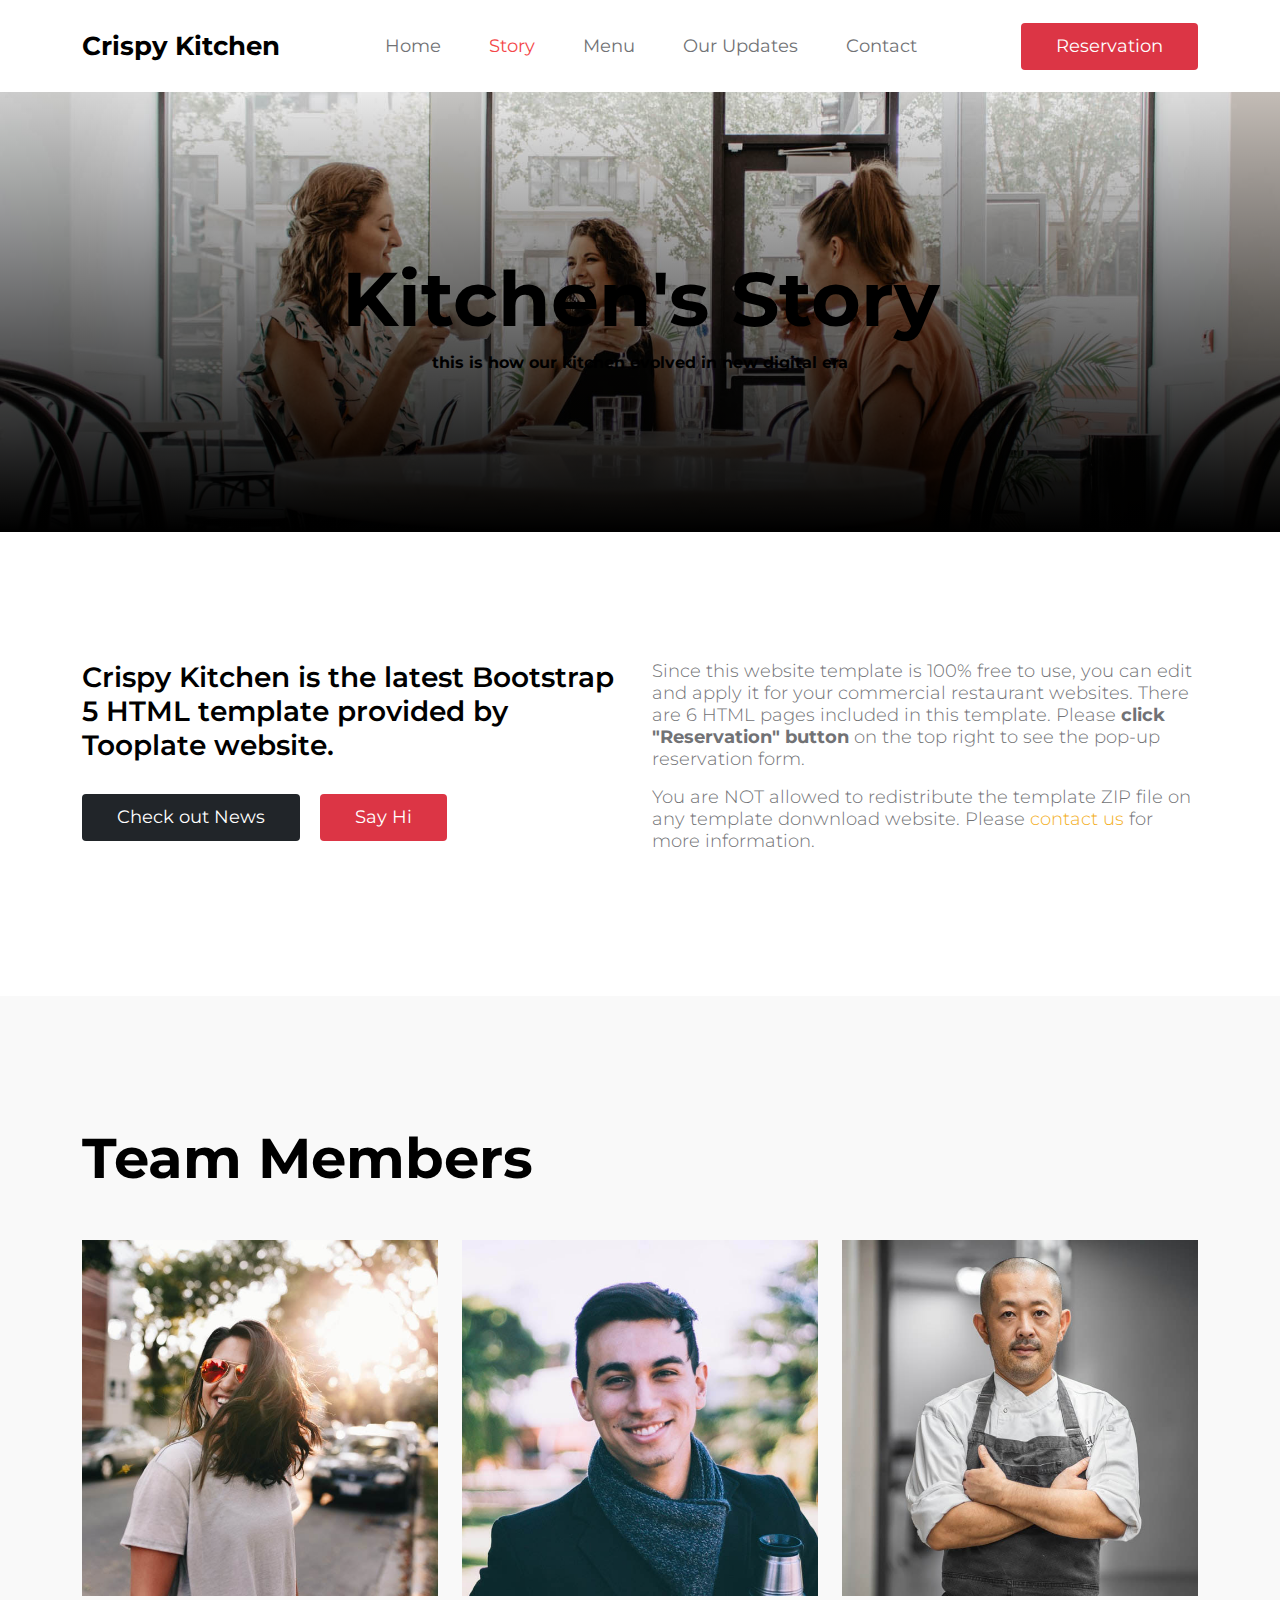
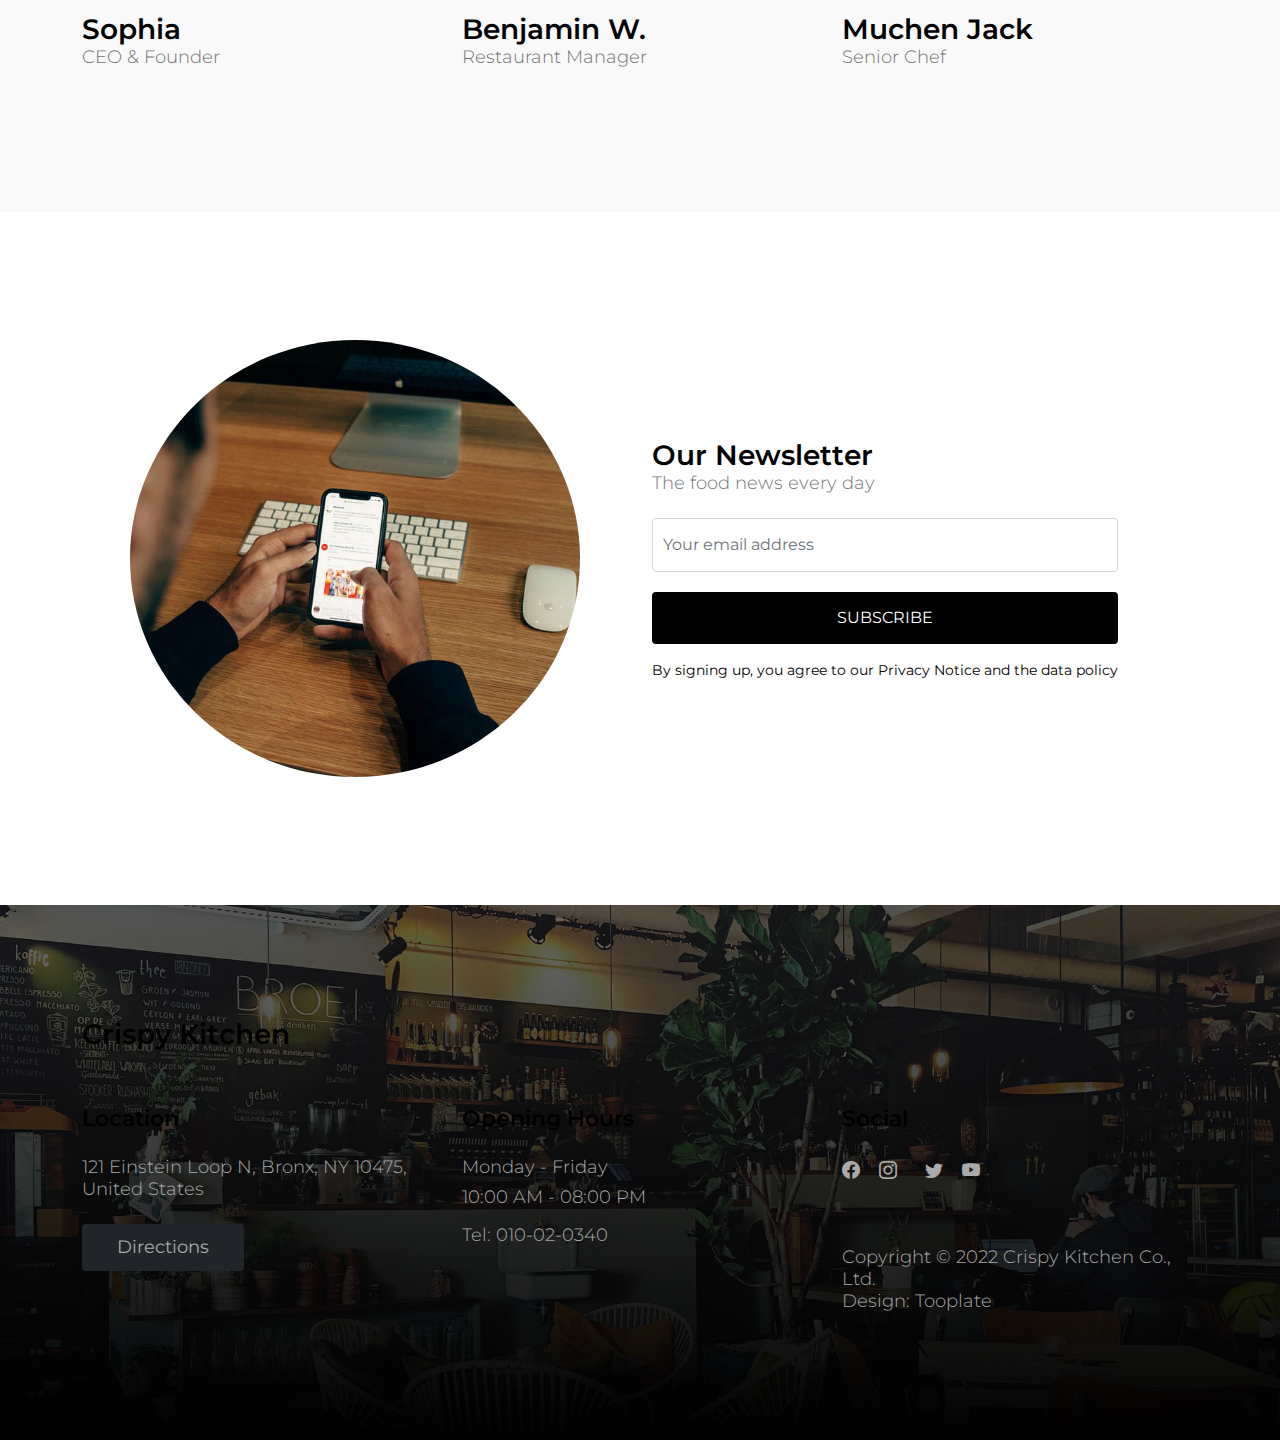
<file: about.html>
<!doctype html>
<html lang="en">
    <head>
        <meta charset="utf-8">
        <meta name="viewport" content="width=device-width, initial-scale=1">

        <meta name="description" content="">
        <meta name="author" content="">

        <title>About Crispy Kitchen HTML Template</title>

        <!-- CSS FILES -->        
        <link rel="preconnect" href="https://fonts.googleapis.com">
        
        <link rel="preconnect" href="https://fonts.gstatic.com" crossorigin>
        
        <link href="https://fonts.googleapis.com/css2?family=Montserrat:wght@300;400;600;700&display=swap" rel="stylesheet">                
        <link href="css/bootstrap.min.css" rel="stylesheet">

        <link href="css/bootstrap-icons.css" rel="stylesheet">

        <link href="css/tooplate-crispy-kitchen.css" rel="stylesheet">
    </head>
    
    <body>
        
        <nav class="navbar navbar-expand-lg bg-white shadow-lg">
            <div class="container">
                <button class="navbar-toggler" type="button" data-bs-toggle="collapse" data-bs-target="#navbarNav" aria-controls="navbarNav" aria-expanded="false" aria-label="Toggle navigation">
                    <span class="navbar-toggler-icon"></span>
                </button>
                
                <a class="navbar-brand" href="index.html">
                    Crispy Kitchen
                </a>

                <div class="d-lg-none">
                    <button type="button" class="custom-btn btn btn-danger" data-bs-toggle="modal" data-bs-target="#BookingModal">Reservation</button>
                </div>

                <div class="collapse navbar-collapse" id="navbarNav">
                    <ul class="navbar-nav mx-auto">
                        <li class="nav-item">
                            <a class="nav-link" href="index.html">Home</a>
                        </li>

                        <li class="nav-item">
                            <a class="nav-link active" href="about.html">Story</a>
                        </li>

                        <li class="nav-item">
                            <a class="nav-link" href="menu.html">Menu</a>
                        </li>

                        <li class="nav-item">
                            <a class="nav-link" href="news.html">Our Updates</a>
                        </li>

                        <li class="nav-item">
                            <a class="nav-link" href="contact.html">Contact</a>
                        </li>
                    </ul>
                </div>

                <div class="d-none d-lg-block">
                    <button type="button" class="custom-btn btn btn-danger" data-bs-toggle="modal" data-bs-target="#BookingModal">Reservation</button>
                </div>

            </div>
        </nav>

        <main>

            <header class="site-header site-about-header">
                <div class="container">
                    <div class="row">

                        <div class="col-lg-10 col-12 mx-auto">
                            <h1 class="text-white">Kitchen's Story</h1>

                            <strong class="text-white">this is how our kitchen evolved in new digital era</strong>
                        </div>

                    </div>
                </div>

                <div class="overlay"></div>
            </header>

            <section class="about section-padding bg-white">
                <div class="container">
                    <div class="row">

                        <div class="col-lg-6 col-12 mb-2">
                            <h4 class="mb-3">Crispy Kitchen is the latest Bootstrap 5 HTML template provided by Tooplate website.</h4>

                            <a href="news.html" class="custom-btn btn btn-dark mt-3">Check out News</a>

                            <a href="contact.html" class="custom-btn btn btn-danger mt-3 ms-3">Say Hi</a>
                        </div>

                        <div class="col-lg-6 col-12">
                        
                        	<p>Since this website template is 100% free to use, you can edit and apply it for your commercial restaurant websites. There are 6 HTML pages included in this template. Please <strong>click "Reservation" button</strong> on the top right to see the pop-up reservation form.</p>
                        
                            <p>You are NOT allowed to redistribute the template ZIP file on any template donwnload website. Please <a href="https://www.tooplate.com/contact" target="_blank">contact us</a> for more information.</p>

                        </div>

                    </div>
                </div>
            </section>

            <section class="about section-padding">
                <div class="container">
                    <div class="row">

                        <div class="col-12">
                            <h2 class="mb-5">Team Members</h2>
                        </div>

                        <div class="col-lg-4 col-12">
                            <div class="team-thumb">
                                <img src="images/team/matthew-hamilton-tNCH0sKSZbA-unsplash.jpg" class="img-fluid team-image" alt="">
                                
                                <div class="team-info">
                                    <h4 class="mt-3 mb-0">Sophia</h4>

                                    <p>CEO &amp; Founder</p>
                                </div>
                            </div>
                        </div>

                        <div class="col-lg-4 col-12 my-lg-0 my-4">
                            <div class="team-thumb">
                                <img src="images/team/nicolas-horn-MTZTGvDsHFY-unsplash.jpg" class="img-fluid team-image" alt="">

                                <h4 class="mt-3 mb-0">Benjamin W.</h4>

                                <p>Restaurant Manager</p>
                            </div>
                        </div>

                        <div class="col-lg-4 col-12">
                            <div class="team-thumb">
                                <img src="images/team/rc-cf-FMh5o5m5N9E-unsplash.jpg" class="img-fluid team-image" alt="">
                                
                                <h4 class="mt-3 mb-0">Muchen Jack</h4>

                                <p>Senior Chef</p>
                            </div>
                        </div>

                    </div>
                </div>
            </section>
            
            <section class="newsletter section-padding bg-white">
                <div class="container">
                    <div class="row">

                        <div class="col-lg-6 col-12">
                            <img src="images/charles-deluvio-FdDkfYFHqe4-unsplash.jpg" class="img-fluid newsletter-image" alt="">
                        </div>

                        <div class="col-lg-6 col-12 d-flex align-items-center mt-5 mt-lg-0 mx-auto">
                            <div class="subscribe-form-wrap">
                                <h4 class="mb-0">Our Newsletter</h4>

                                <p>The food news every day</p>

                                <form class="custom-form subscribe-form mt-4" role="form">
                                    <input type="email" name="subscribe-email" id="subscribe-email" pattern="[^ @]*@[^ @]*" class="form-control" placeholder="Your email address" required="">

                                    <button type="submit" class="form-control mb-3" id="subscribe">Subscribe</button>

                                    <small>By signing up, you agree to our Privacy Notice and the data policy</small>
                                    </div>
                                </form>
                            </div>
                        </div>

                    </div>
                </div>
            </section>

        </main>

        <footer class="site-footer section-padding">
            
            <div class="container">
                
                <div class="row">

                    <div class="col-12">
                        <h4 class="text-white mb-4 me-5">Crispy Kitchen</h4>
                    </div>

                    <div class="col-lg-4 col-md-7 col-xs-12 tooplate-mt30">
                        <h6 class="text-white mb-lg-4 mb-3">Location</h6>

                        <p>121 Einstein Loop N, Bronx, NY 10475, United States</p>

                        <a href="https://goo.gl/maps/wZVGLA7q64uC1s886" class="custom-btn btn btn-dark mt-2">Directions</a>
                    </div>

                    <div class="col-lg-4 col-md-5 col-xs-12 tooplate-mt30">
                        <h6 class="text-white mb-lg-4 mb-3">Opening Hours</h6>

                        <p class="mb-2">Monday - Friday</p>

                        <p>10:00 AM - 08:00 PM</p>

                        <p>Tel: <a href="tel: 010-02-0340" class="tel-link">010-02-0340</a></p>
                    </div>

                    <div class="col-lg-4 col-md-6 col-xs-12 tooplate-mt30">
                        <h6 class="text-white mb-lg-4 mb-3">Social</h6>

                        <ul class="social-icon">
                            <li><a href="#" class="social-icon-link bi-facebook"></a></li>

                            <li><a href="#" class="social-icon-link bi-instagram"></a></li>

                            <<li><a href="https://twitter.com/search?q=tooplate.com&src=typed_query&f=live" target="_blank"
                            	 class="social-icon-link bi-twitter"></a></li>

                            <li><a href="#" class="social-icon-link bi-youtube"></a></li>
                        </ul>
                    
                        <p class="copyright-text tooplate-mt60">Copyright © 2022 Crispy Kitchen Co., Ltd.
                        <br>Design: <a rel="nofollow" href="https://www.tooplate.com/" target="_blank">Tooplate</a></p>
                        
                    </div>

                </div><!-- row ending -->
                
             </div><!-- container ending -->
             
        </footer>

        <!-- Modal -->
        <div class="modal fade" id="BookingModal" tabindex="-1" aria-labelledby="BookingModal" aria-hidden="true">
            <div class="modal-dialog modal-dialog-centered modal-xl">
                <div class="modal-content">
                    <div class="modal-header">
                        <h3 class="mb-0">Reserve a table</h3>

                        <button type="button" class="btn-close" data-bs-dismiss="modal" aria-label="Close"></button>
                    </div>

                    <div class="modal-body d-flex flex-column justify-content-center">
                        <div class="booking">
                            
                            <form class="booking-form row" role="form" action="#" method="post">
                                <div class="col-lg-6 col-12">
                                    <label for="name" class="form-label">Full Name</label>

                                    <input type="text" name="name" id="name" class="form-control" placeholder="Your Name" required>
                                </div>

                                <div class="col-lg-6 col-12">
                                    <label for="email" class="form-label">Email Address</label>

                                    <input type="email" name="email" id="email" pattern="[^ @]*@[^ @]*" class="form-control" placeholder="your@email.com" required>
                                </div>

                                <div class="col-lg-6 col-12">
                                    <label for="phone" class="form-label">Phone Number</label>

                                    <input type="telephone" name="phone" id="phone" pattern="[0-9]{3}-[0-9]{3}-[0-9]{4}" class="form-control" placeholder="123-456-7890">
                                </div>

                                <div class="col-lg-6 col-12">
                                    <label for="people" class="form-label">Number of persons</label>

                                    <input type="text" name="people" id="people" class="form-control" placeholder="12 persons">
                                </div>

                                <div class="col-lg-6 col-12">
                                    <label for="date" class="form-label">Date</label>

                                    <input type="date" name="date" id="date" value="" class="form-control">
                                </div>

                                <div class="col-lg-6 col-12">
                                    <label for="time" class="form-label">Time</label>

                                    <select class="form-select form-control" name="time" id="time">
                                      <option value="5" selected>5:00 PM</option>
                                      <option value="6">6:00 PM</option>
                                      <option value="7">7:00 PM</option>
                                      <option value="8">8:00 PM</option>
                                      <option value="9">9:00 PM</option>
                                    </select>
                                </div>

                                <div class="col-12">
                                    <label for="message" class="form-label">Special Request</label>

                                    <textarea class="form-control" rows="4" id="message" name="message" placeholder=""></textarea>
                                </div>

                                <div class="col-lg-4 col-12 ms-auto">
                                    <button type="submit" class="form-control">Submit Request</button>
                                </div>
                            </form>
                        </div>
                    </div>

                    <div class="modal-footer"></div>
                    
                </div>
                
            </div>
        </div>

        <!-- JAVASCRIPT FILES -->
        <script src="js/jquery.min.js"></script>
        <script src="js/bootstrap.bundle.min.js"></script>
        <script src="js/custom.js"></script>

    </body>
</html>
</file>
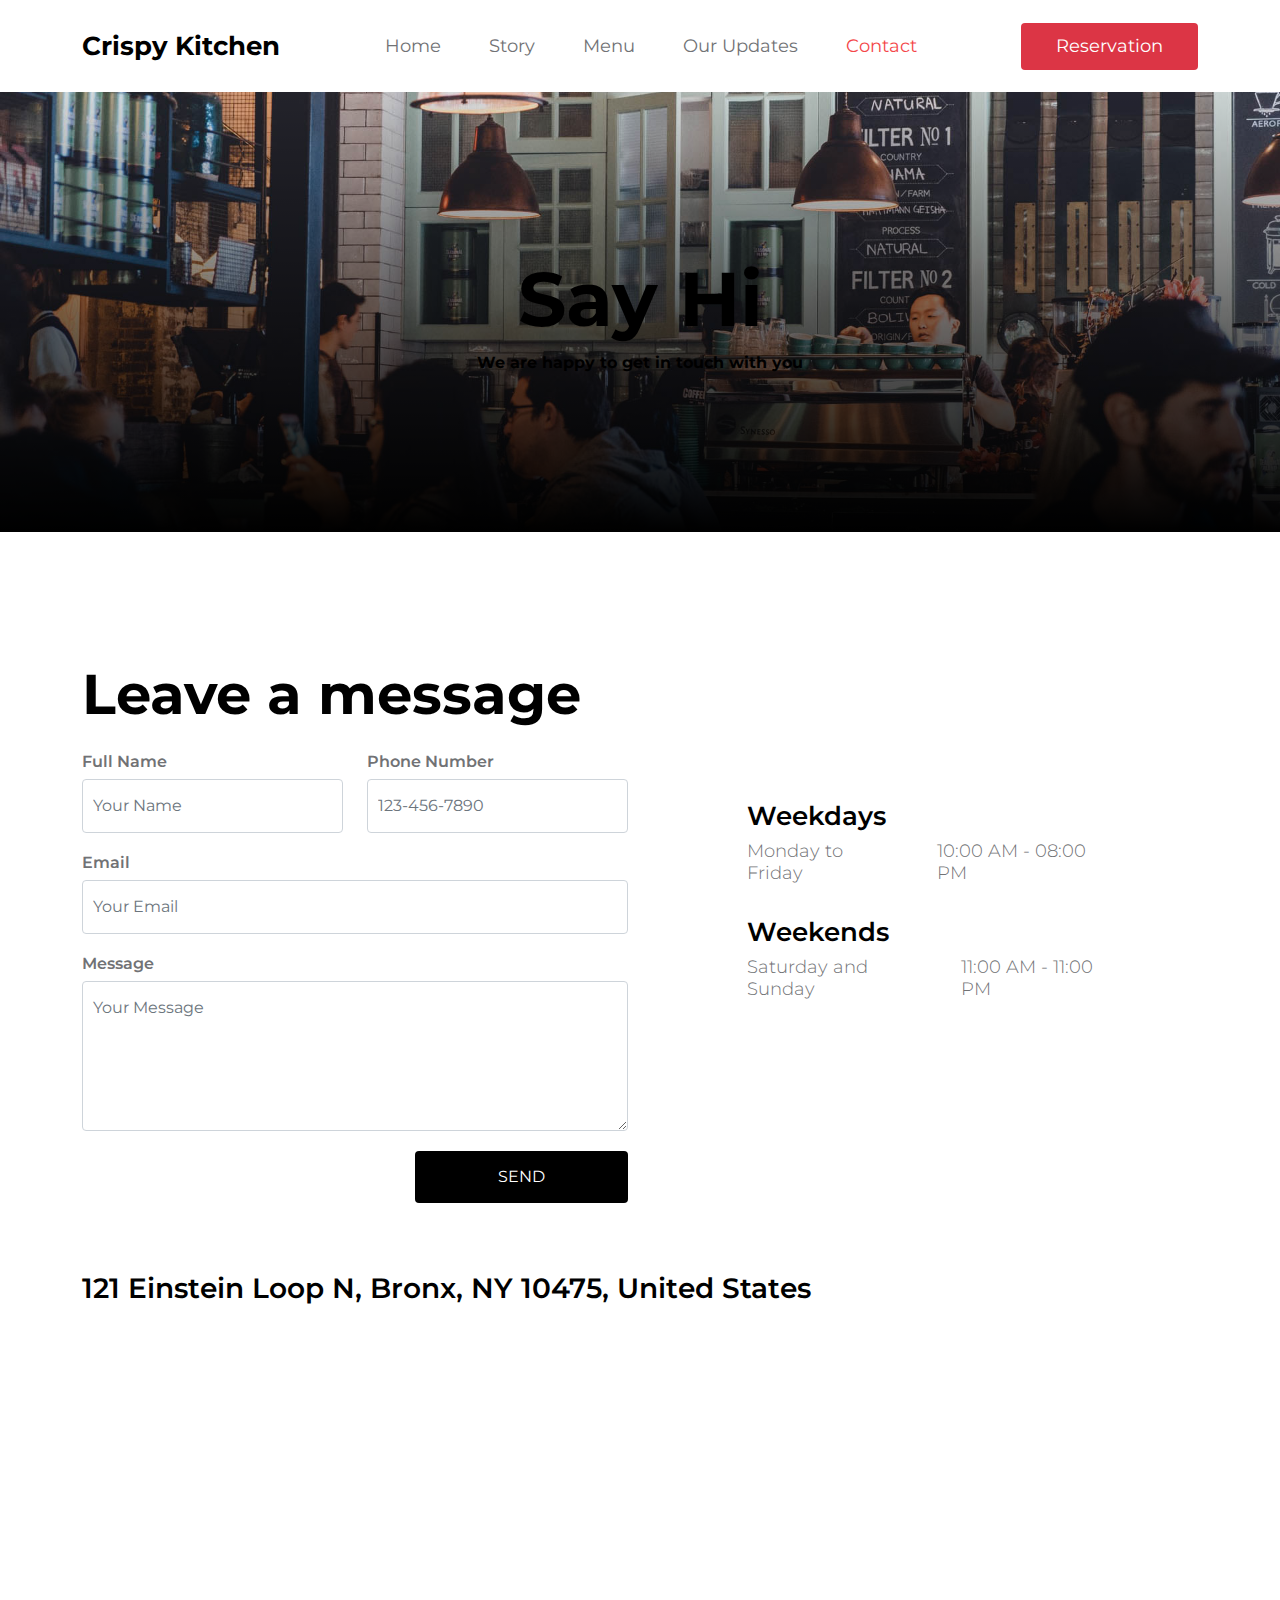
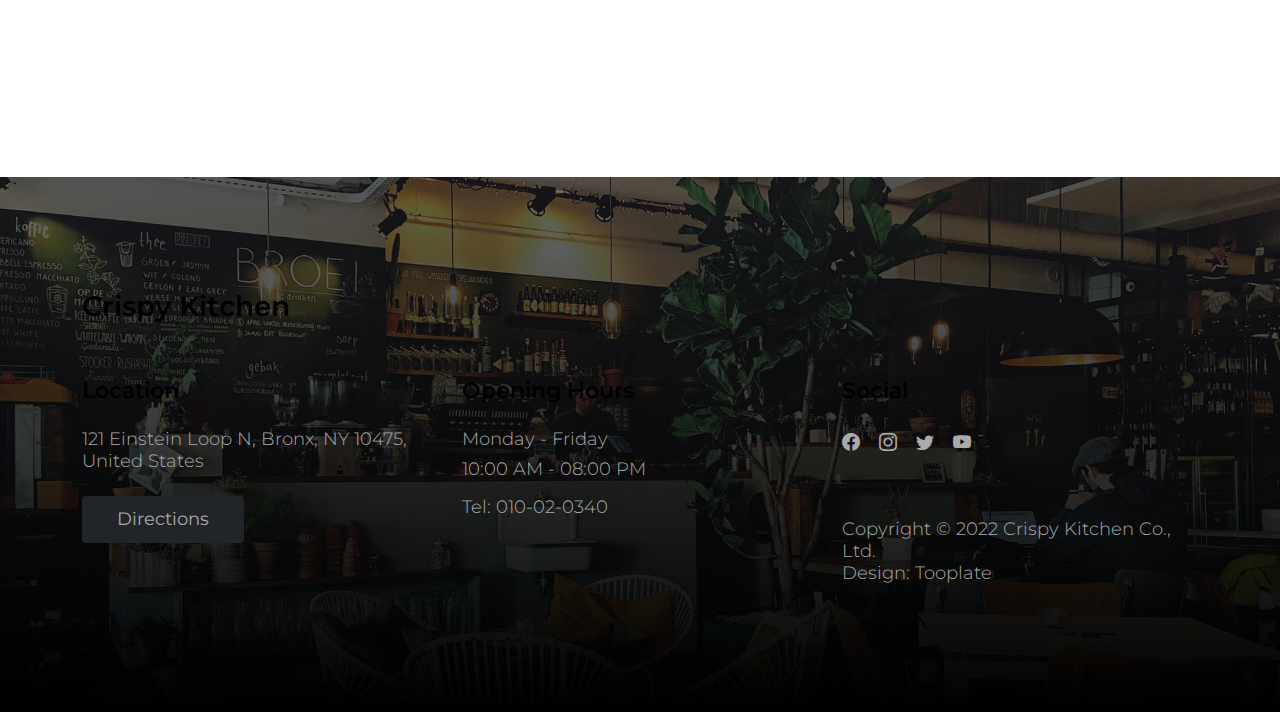
<file: contact.html>
<!doctype html>
<html lang="en">
    <head>
        <meta charset="utf-8">
        <meta name="viewport" content="width=device-width, initial-scale=1">

        <meta name="description" content="">
        <meta name="author" content="">

        <title>Crispy Kitchen - Contact Page</title>

        <!-- CSS FILES -->        
        <link rel="preconnect" href="https://fonts.googleapis.com">
        
        <link rel="preconnect" href="https://fonts.gstatic.com" crossorigin>
        
        <link href="https://fonts.googleapis.com/css2?family=Montserrat:wght@300;400;600;700&display=swap" rel="stylesheet">                
        <link href="css/bootstrap.min.css" rel="stylesheet">

        <link href="css/bootstrap-icons.css" rel="stylesheet">

        <link href="css/tooplate-crispy-kitchen.css" rel="stylesheet">
    </head>
    
    <body>
        
        <nav class="navbar navbar-expand-lg bg-white shadow-lg">
            <div class="container">
                <button class="navbar-toggler" type="button" data-bs-toggle="collapse" data-bs-target="#navbarNav" aria-controls="navbarNav" aria-expanded="false" aria-label="Toggle navigation">
                    <span class="navbar-toggler-icon"></span>
                </button>
                
                <a class="navbar-brand" href="index.html">
                    Crispy Kitchen
                </a>

                <div class="d-lg-none">
                    <button type="button" class="custom-btn btn btn-danger" data-bs-toggle="modal" data-bs-target="#BookingModal">Reservation</button>
                </div>

                <div class="collapse navbar-collapse" id="navbarNav">
                    <ul class="navbar-nav mx-auto">
                        <li class="nav-item">
                            <a class="nav-link" href="index.html">Home</a>
                        </li>

                        <li class="nav-item">
                            <a class="nav-link" href="about.html">Story</a>
                        </li>

                        <li class="nav-item">
                            <a class="nav-link" href="menu.html">Menu</a>
                        </li>

                        <li class="nav-item">
                            <a class="nav-link" href="news.html">Our Updates</a>
                        </li>

                        <li class="nav-item">
                            <a class="nav-link active" href="contact.html">Contact</a>
                        </li>
                    </ul>
                </div>

                <div class="d-none d-lg-block">
                    <button type="button" class="custom-btn btn btn-danger" data-bs-toggle="modal" data-bs-target="#BookingModal">Reservation</button>
                </div>

            </div>
        </nav>

        <main>

            <header class="site-header site-contact-header">
                <div class="container">
                    <div class="row">

                        <div class="col-lg-10 col-12 mx-auto">
                            <h1 class="text-white">Say Hi</h1>

                            <strong class="text-white">We are happy to get in touch with you</strong>
                        </div>

                    </div>
                </div>
                
                <div class="overlay"></div>
            </header>

            <section class="contact section-padding">
                <div class="container">
                    <div class="row">

                        <div class="col-12">
                            <h2 class="mb-4">Leave a message</h2>
                        </div>

                        <div class="col-lg-6 col-12">
                            <form class="custom-form contact-form row" action="#" method="post" role="form">
                                <div class="col-lg-6 col-6">
                                    <label for="contact-name" class="form-label">Full Name</label>

                                    <input type="text" name="contact-name" id="contact-name" class="form-control" placeholder="Your Name" required>
                                </div>

                                <div class="col-lg-6 col-6">
                                    <label for="contact-phone" class="form-label">Phone Number</label>

                                    <input type="telephone" name="contact-phone" id="contact-phone" pattern="[0-9]{3}-[0-9]{3}-[0-9]{4}" class="form-control" placeholder="123-456-7890">
                                </div>

                                <div class="col-12">
                                    <label for="contact-email" class="form-label">Email</label>

                                    <input type="email" name="contact-email" id="contact-email" pattern="[^ @]*@[^ @]*" class="form-control" placeholder="Your Email" required="">

                                    <label for="contact-message" class="form-label">Message</label>

                                    <textarea class="form-control" rows="5" id="contact-message" name="contact-message" placeholder="Your Message"></textarea>
                                </div>

                                <div class="col-lg-5 col-12 ms-auto">
                                    <button type="submit" class="form-control">Send</button>
                                </div>
                            </form>
                        </div>

                        <div class="col-lg-4 col-12 mx-auto mt-lg-5 mt-4">

                            <h5>Weekdays</h5>

                            <div class="d-flex mb-lg-3">
                                <p>Monday to Friday</p>

                                <p class="ms-5">10:00 AM - 08:00 PM</p>
                            </div>

                            <h5>Weekends</h5>

                            <div class="d-flex">
                                <p>Saturday and Sunday</p>

                                <p class="ms-5">11:00 AM - 11:00 PM</p>
                            </div>
                        </div>

                        <div class="col-12">
                            <h4 class="mt-5 mb-4">121 Einstein Loop N, Bronx, NY 10475, United States</h4>

                            <div class="google-map pt-3">
                                <iframe src="https://www.google.com/maps/embed?pb=!1m18!1m12!1m3!1d14920.891757756479!2d-73.83496372506556!3d40.8623107607295!2m3!1f0!2f0!3f0!3m2!1i1024!2i768!4f13.1!3m3!1m2!1s0x89c28cbc17f4a0c3%3A0x9ae0f1e804a817d!2s121%20Einstein%20Loop%20N%2C%20Bronx%2C%20NY%2010475%2C%20USA!5e0!3m2!1sen!2sth!4v1650470337727!5m2!1sen!2sth" width="100%" height="300" style="border:0;" allowfullscreen="" loading="lazy"></iframe>
                            </div>
                        </div>

                    </div>
                </div>
            </section>

        </main>

        <footer class="site-footer section-padding">
            
            <div class="container">
                
                <div class="row">

                    <div class="col-12">
                        <h4 class="text-white mb-4 me-5">Crispy Kitchen</h4>
                    </div>

                    <div class="col-lg-4 col-md-7 col-xs-12 tooplate-mt30">
                        <h6 class="text-white mb-lg-4 mb-3">Location</h6>

                        <p>121 Einstein Loop N, Bronx, NY 10475, United States</p>

                        <a href="https://goo.gl/maps/wZVGLA7q64uC1s886" class="custom-btn btn btn-dark mt-2">Directions</a>
                    </div>

                    <div class="col-lg-4 col-md-5 col-xs-12 tooplate-mt30">
                        <h6 class="text-white mb-lg-4 mb-3">Opening Hours</h6>

                        <p class="mb-2">Monday - Friday</p>

                        <p>10:00 AM - 08:00 PM</p>

                        <p>Tel: <a href="tel: 010-02-0340" class="tel-link">010-02-0340</a></p>
                    </div>

                    <div class="col-lg-4 col-md-6 col-xs-12 tooplate-mt30">
                        <h6 class="text-white mb-lg-4 mb-3">Social</h6>

                        <ul class="social-icon">
                            <li><a href="#" class="social-icon-link bi-facebook"></a></li>

                            <li><a href="#" class="social-icon-link bi-instagram"></a></li>

                            <li><a href="https://twitter.com/search?q=tooplate.com&src=typed_query&f=live" target="_blank"
                            	 class="social-icon-link bi-twitter"></a></li>

                            <li><a href="#" class="social-icon-link bi-youtube"></a></li>
                        </ul>
                    
                        <p class="copyright-text tooplate-mt60">Copyright © 2022 Crispy Kitchen Co., Ltd.
                        <br>Design: <a rel="nofollow" href="https://www.tooplate.com/" target="_blank">Tooplate</a></p>
                        
                    </div>

                </div><!-- row ending -->
                
             </div><!-- container ending -->
             
        </footer>

        <!-- Modal -->
        <div class="modal fade" id="BookingModal" tabindex="-1" aria-labelledby="BookingModal" aria-hidden="true">
            <div class="modal-dialog modal-dialog-centered modal-xl">
                <div class="modal-content">
                    <div class="modal-header">
                        <h3 class="mb-0">Reserve a table</h3>

                        <button type="button" class="btn-close" data-bs-dismiss="modal" aria-label="Close"></button>
                    </div>

                    <div class="modal-body d-flex flex-column justify-content-center">
                        <div class="booking">
                            
                            <form class="booking-form row" role="form" action="#" method="post">
                                <div class="col-lg-6 col-12">
                                    <label for="name" class="form-label">Full Name</label>

                                    <input type="text" name="name" id="name" class="form-control" placeholder="Your Name" required>
                                </div>

                                <div class="col-lg-6 col-12">
                                    <label for="email" class="form-label">Email Address</label>

                                    <input type="email" name="email" id="email" pattern="[^ @]*@[^ @]*" class="form-control" placeholder="your@email.com" required>
                                </div>

                                <div class="col-lg-6 col-12">
                                    <label for="phone" class="form-label">Phone Number</label>

                                    <input type="telephone" name="phone" id="phone" pattern="[0-9]{3}-[0-9]{3}-[0-9]{4}" class="form-control" placeholder="123-456-7890">
                                </div>

                                <div class="col-lg-6 col-12">
                                    <label for="people" class="form-label">Number of persons</label>

                                    <input type="text" name="people" id="people" class="form-control" placeholder="12 persons">
                                </div>

                                <div class="col-lg-6 col-12">
                                    <label for="date" class="form-label">Date</label>

                                    <input type="date" name="date" id="date" value="" class="form-control">
                                </div>

                                <div class="col-lg-6 col-12">
                                    <label for="time" class="form-label">Time</label>

                                    <select class="form-select form-control" name="time" id="time">
                                      <option value="5" selected>5:00 PM</option>
                                      <option value="6">6:00 PM</option>
                                      <option value="7">7:00 PM</option>
                                      <option value="8">8:00 PM</option>
                                      <option value="9">9:00 PM</option>
                                    </select>
                                </div>

                                <div class="col-12">
                                    <label for="message" class="form-label">Special Request</label>

                                    <textarea class="form-control" rows="4" id="message" name="message" placeholder=""></textarea>
                                </div>

                                <div class="col-lg-4 col-12 ms-auto">
                                    <button type="submit" class="form-control">Submit Request</button>
                                </div>
                            </form>
                        </div>
                    </div>

                    <div class="modal-footer"></div>
                    
                </div>
                
            </div>
        </div>

        <!-- JAVASCRIPT FILES -->
        <script src="js/jquery.min.js"></script>
        <script src="js/bootstrap.bundle.min.js"></script>
        <script src="js/custom.js"></script>

    </body>
</html>
</file>
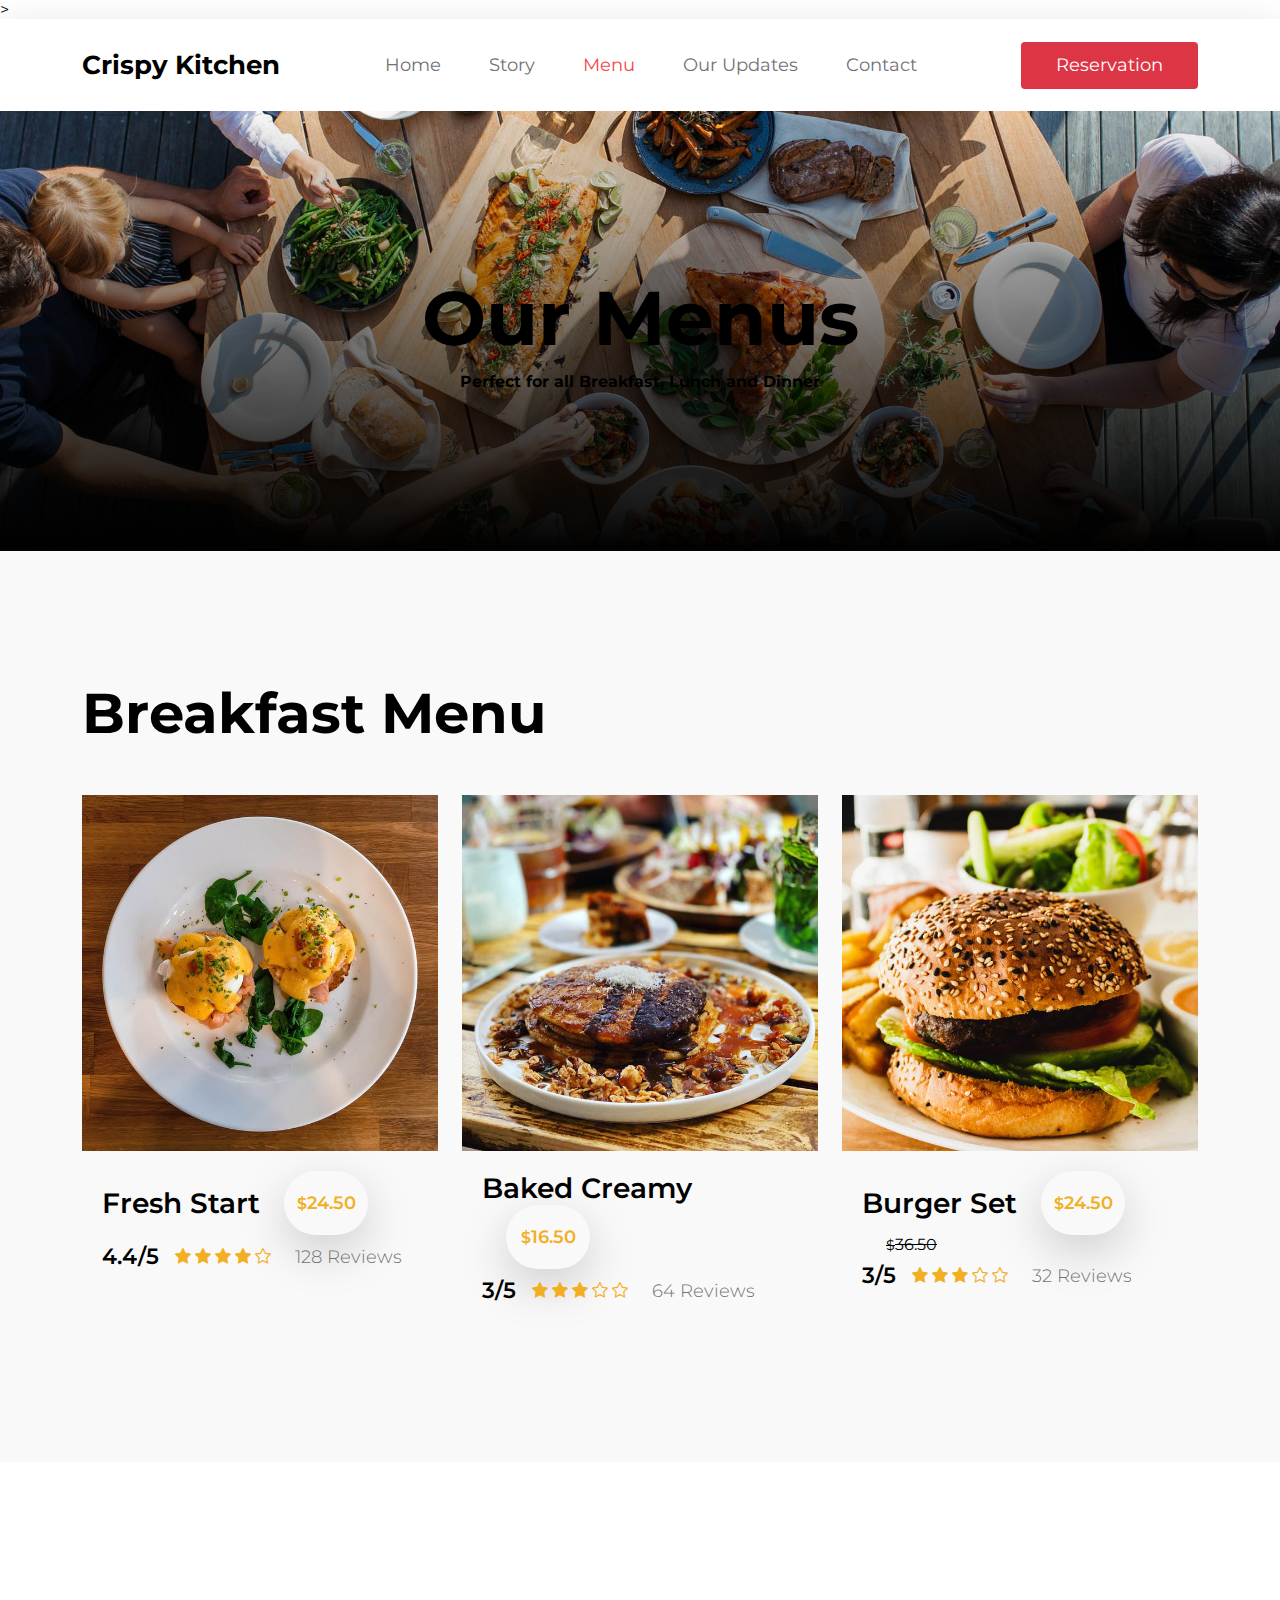
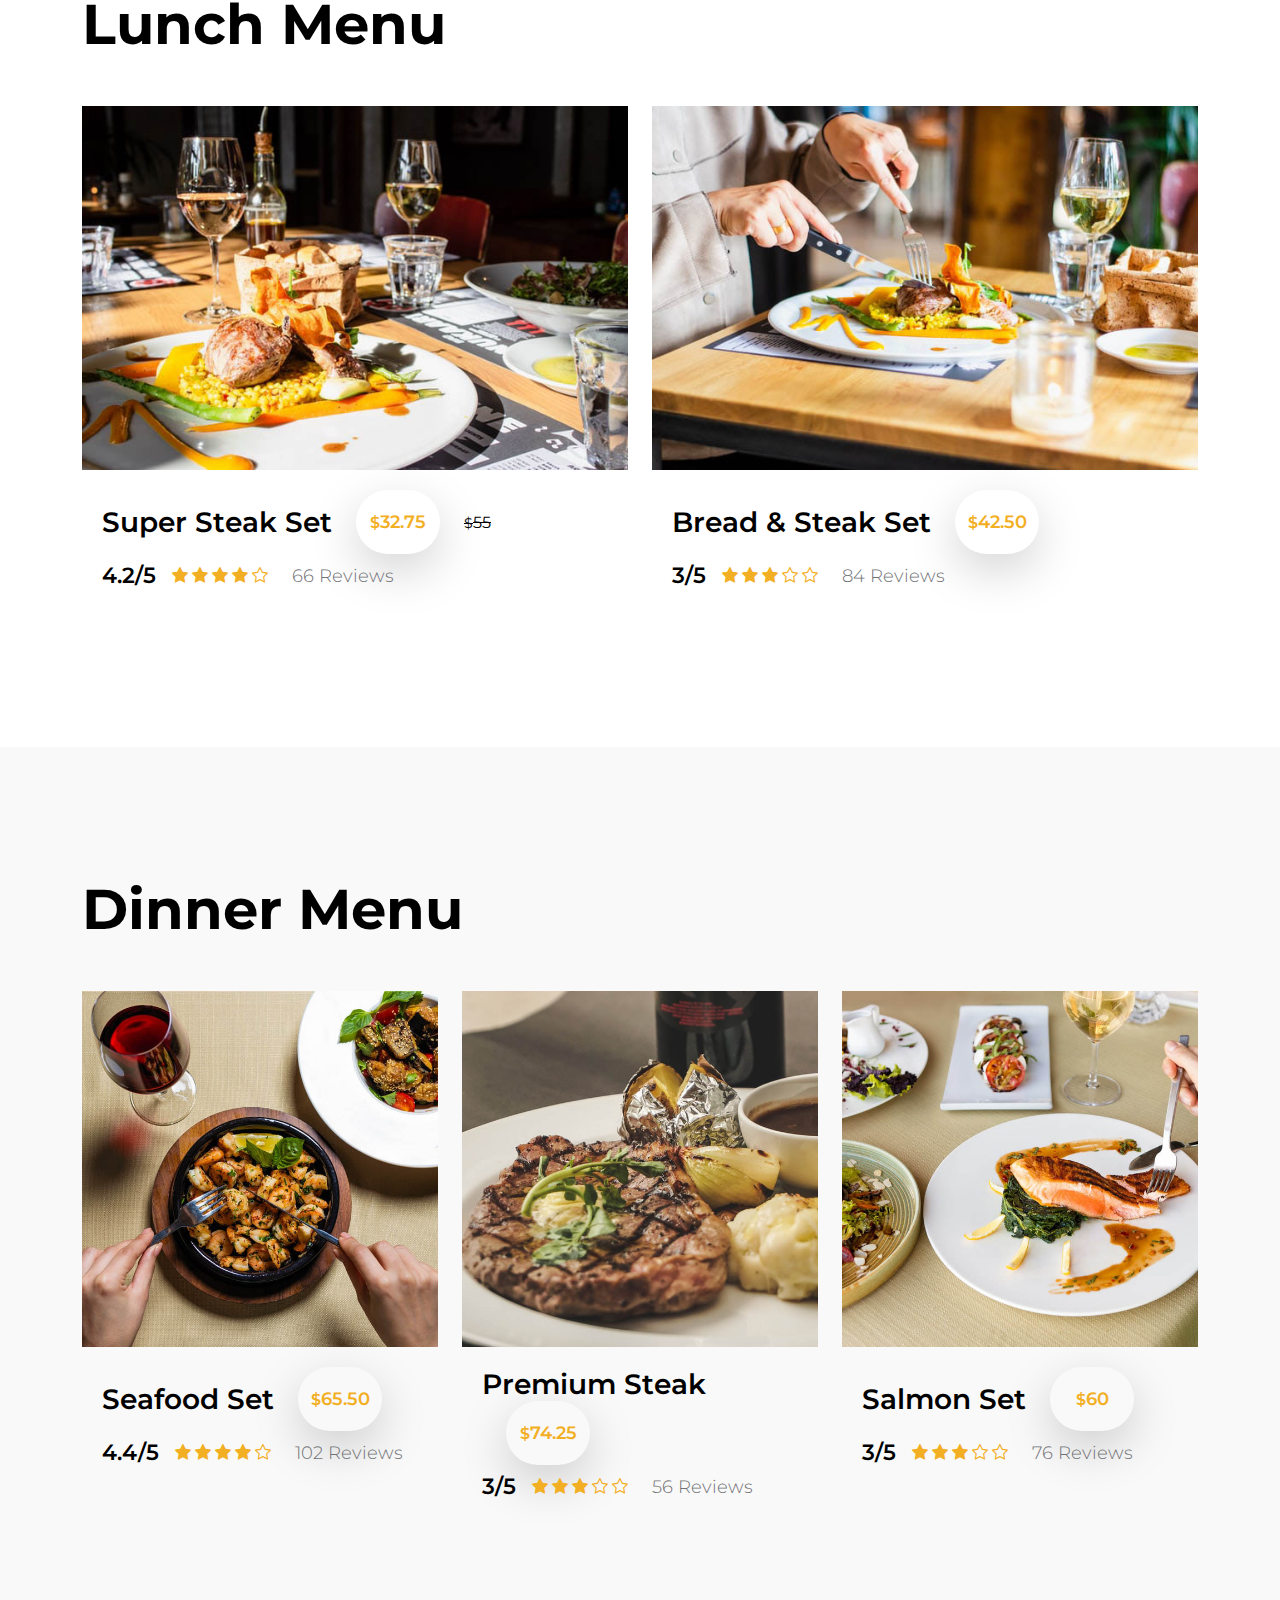
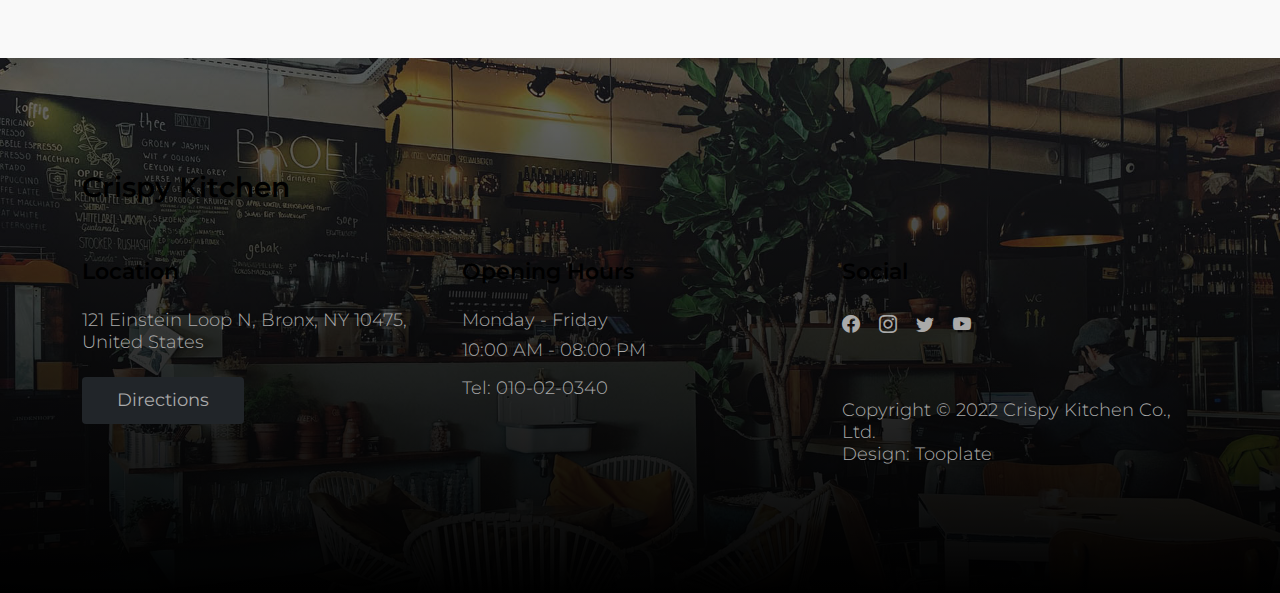
<file: menu.html>
<!doctype html>
<html lang="en">
    <head>
        <meta charset="utf-8">
        <meta name="viewport" content="width=device-width, initial-scale=1">

        <meta name="description" content="">
        <meta name="author" content="">

        <title>Crispy Kitchen Menu</title>

        <!-- CSS FILES -->      
        <link rel="preconnect" href="https://fonts.googleapis.com">
        
        <link rel="preconnect" href="https://fonts.gstatic.com" crossorigin>
        
        <link href="https://fonts.googleapis.com/css2?family=Montserrat:wght@300;400;600;700&display=swap" rel="stylesheet">                  
        <link href="css/bootstrap.min.css" rel="stylesheet">

        <link href="css/bootstrap-icons.css" rel="stylesheet">

        <link href="css/tooplate-crispy-kitchen.css" rel="stylesheet">
        
>
    </head>
    
    <body>
        
        <nav class="navbar navbar-expand-lg bg-white shadow-lg">
            <div class="container">
                <button class="navbar-toggler" type="button" data-bs-toggle="collapse" data-bs-target="#navbarNav" aria-controls="navbarNav" aria-expanded="false" aria-label="Toggle navigation">
                    <span class="navbar-toggler-icon"></span>
                </button>
                
                <a class="navbar-brand" href="index.html">
                    Crispy Kitchen
                </a>

                <div class="d-lg-none">
                    <button type="button" class="custom-btn btn btn-danger" data-bs-toggle="modal" data-bs-target="#BookingModal">Reservation</button>
                </div>

                <div class="collapse navbar-collapse" id="navbarNav">
                    <ul class="navbar-nav mx-auto">
                        <li class="nav-item">
                            <a class="nav-link" href="index.html">Home</a>
                        </li>

                        <li class="nav-item">
                            <a class="nav-link" href="about.html">Story</a>
                        </li>

                        <li class="nav-item">
                            <a class="nav-link active" href="menu.html">Menu</a>
                        </li>

                        <li class="nav-item">
                            <a class="nav-link" href="news.html">Our Updates</a>
                        </li>

                        <li class="nav-item">
                            <a class="nav-link" href="contact.html">Contact</a>
                        </li>
                    </ul>
                </div>

                <div class="d-none d-lg-block">
                    <button type="button" class="custom-btn btn btn-danger" data-bs-toggle="modal" data-bs-target="#BookingModal">Reservation</button>
                </div>

            </div>
        </nav>

        <main>

            <header class="site-header site-menu-header">
                <div class="container">
                    <div class="row">

                        <div class="col-lg-10 col-12 mx-auto">
                            <h1 class="text-white">Our Menus</h1>

                            <strong class="text-white">Perfect for all Breakfast, Lunch and Dinner</strong>
                        </div>

                    </div>
                </div>

                <div class="overlay"></div>
            </header>

            <section class="menu section-padding">
                <div class="container">
                    <div class="row">

                        <div class="col-12">
                            <h2 class="mb-lg-5 mb-4">Breakfast Menu</h2>
                        </div>

                        <div class="col-lg-4 col-md-6 col-12">
                            <div class="menu-thumb">
                                <img src="images/breakfast/brett-jordan-8xt8-HIFqc8-unsplash.jpg" class="img-fluid menu-image" alt="">

                                <div class="menu-info d-flex flex-wrap align-items-center">
                                    <h4 class="mb-0">Fresh Start</h4>

                                    <span class="price-tag bg-white shadow-lg ms-4"><small>$</small>24.50</span>

                                    <div class="d-flex flex-wrap align-items-center w-100 mt-2">
                                        <h6 class="reviews-text mb-0 me-3">4.4/5</h6>

                                        <div class="reviews-stars">
                                            <i class="bi-star-fill reviews-icon"></i>
                                            <i class="bi-star-fill reviews-icon"></i>
                                            <i class="bi-star-fill reviews-icon"></i>
                                            <i class="bi-star-fill reviews-icon"></i>
                                            <i class="bi-star reviews-icon"></i>
                                        </div>

                                        <p class="reviews-text mb-0 ms-4">128 Reviews</p>
                                    </div>
                                </div>
                            </div>
                        </div>

                        <div class="col-lg-4 col-md-6 col-12">
                            <div class="menu-thumb">
                                <img src="images/breakfast/lucas-swennen-1W_MyJSRLuQ-unsplash.jpg" class="img-fluid menu-image" alt="">

                                <div class="menu-info d-flex flex-wrap align-items-center">
                                    <h4 class="mb-0">Baked Creamy</h4>

                                    <span class="price-tag bg-white shadow-lg ms-4"><small>$</small>16.50</span>

                                    <div class="d-flex flex-wrap align-items-center w-100 mt-2">
                                        <h6 class="reviews-text mb-0 me-3">3/5</h6>

                                        <div class="reviews-stars">
                                            <i class="bi-star-fill reviews-icon"></i>
                                            <i class="bi-star-fill reviews-icon"></i>
                                            <i class="bi-star-fill reviews-icon"></i>
                                            <i class="bi-star reviews-icon"></i>
                                            <i class="bi-star reviews-icon"></i>
                                        </div>

                                        <p class="reviews-text mb-0 ms-4">64 Reviews</p>
                                    </div>
                                </div>
                            </div>
                        </div>

                        <div class="col-lg-4 col-md-6 col-12">
                            <div class="menu-thumb">
                                <img src="images/breakfast/louis-hansel-dphM2U1xq0U-unsplash.jpg" class="img-fluid menu-image" alt="">

                                <div class="menu-info d-flex flex-wrap align-items-center">
                                    <h4 class="mb-0">Burger Set</h4>

                                    <span class="price-tag bg-white shadow-lg ms-4"><small>$</small>24.50</span>

                                    <del class="ms-4"><small>$</small>36.50</del>

                                    <div class="d-flex flex-wrap align-items-center w-100 mt-2">
                                        <h6 class="reviews-text mb-0 me-3">3/5</h6>

                                        <div class="reviews-stars">
                                            <i class="bi-star-fill reviews-icon"></i>
                                            <i class="bi-star-fill reviews-icon"></i>
                                            <i class="bi-star-fill reviews-icon"></i>
                                            <i class="bi-star reviews-icon"></i>
                                            <i class="bi-star reviews-icon"></i>
                                        </div>

                                        <p class="reviews-text mb-0 ms-4">32 Reviews</p>
                                    </div>
                                </div>
                            </div>
                        </div>

                    </div>
                </div>
            </section>

            <section class="menu section-padding bg-white">
                <div class="container">
                    <div class="row">

                        <div class="col-12">
                            <h2 class="mb-lg-5 mb-4">Lunch Menu</h2>
                        </div>

                        <div class="col-lg-6 col-12">
                            <div class="menu-thumb">
                                <img src="images/lunch/louis-hansel-cH5IPjaAYyo-unsplash.jpg" class="img-fluid menu-image" alt="">

                                <div class="menu-info d-flex flex-wrap align-items-center">
                                    <h4 class="mb-0">Super Steak Set</h4>

                                    <span class="price-tag bg-white shadow-lg ms-4"><small>$</small>32.75</span>

                                    <del class="ms-4"><small>$</small>55</del>

                                    <div class="d-flex flex-wrap align-items-center w-100 mt-2">
                                        <h6 class="reviews-text mb-0 me-3">4.2/5</h6>

                                        <div class="reviews-stars">
                                            <i class="bi-star-fill reviews-icon"></i>
                                            <i class="bi-star-fill reviews-icon"></i>
                                            <i class="bi-star-fill reviews-icon"></i>
                                            <i class="bi-star-fill reviews-icon"></i>
                                            <i class="bi-star reviews-icon"></i>
                                        </div>

                                        <p class="reviews-text mb-0 ms-4">66 Reviews</p>
                                    </div>
                                </div>
                            </div>
                        </div>

                        <div class="col-lg-6 col-12">
                            <div class="menu-thumb">
                                <img src="images/lunch/louis-hansel-rheOvfxOlOA-unsplash.jpg" class="img-fluid menu-image" alt="">

                                <div class="menu-info d-flex flex-wrap align-items-center">
                                    <h4 class="mb-0">Bread &amp; Steak Set</h4>

                                    <span class="price-tag bg-white shadow-lg ms-4"><small>$</small>42.50</span>

                                    <div class="d-flex flex-wrap align-items-center w-100 mt-2">
                                        <h6 class="reviews-text mb-0 me-3">3/5</h6>

                                        <div class="reviews-stars">
                                            <i class="bi-star-fill reviews-icon"></i>
                                            <i class="bi-star-fill reviews-icon"></i>
                                            <i class="bi-star-fill reviews-icon"></i>
                                            <i class="bi-star reviews-icon"></i>
                                            <i class="bi-star reviews-icon"></i>
                                        </div>

                                        <p class="reviews-text mb-0 ms-4">84 Reviews</p>
                                    </div>
                                </div>
                            </div>
                        </div>

                    </div>
                </div>
            </section>

            <section class="menu section-padding">
                <div class="container">
                    <div class="row">

                        <div class="col-12">
                            <h2 class="mb-lg-5 mb-4">Dinner Menu</h2>
                        </div>

                        <div class="col-lg-4 col-md-6 col-12">
                            <div class="menu-thumb">
                                <img src="images/dinner/farhad-ibrahimzade-ZipYER3NLhY-unsplash.jpg" class="img-fluid menu-image" alt="">

                                <div class="menu-info d-flex flex-wrap align-items-center">
                                    <h4 class="mb-0">Seafood Set</h4>

                                    <span class="price-tag bg-white shadow-lg ms-4"><small>$</small>65.50</span>

                                    <div class="d-flex flex-wrap align-items-center w-100 mt-2">
                                        <h6 class="reviews-text mb-0 me-3">4.4/5</h6>

                                        <div class="reviews-stars">
                                            <i class="bi-star-fill reviews-icon"></i>
                                            <i class="bi-star-fill reviews-icon"></i>
                                            <i class="bi-star-fill reviews-icon"></i>
                                            <i class="bi-star-fill reviews-icon"></i>
                                            <i class="bi-star reviews-icon"></i>
                                        </div>

                                        <p class="reviews-text mb-0 ms-4">102 Reviews</p>
                                    </div>
                                </div>
                            </div>
                        </div>

                        <div class="col-lg-4 col-md-6 col-12">
                            <div class="menu-thumb">
                                <img src="images/dinner/keriliwi-c3mFafsFz2w-unsplash.jpg" class="img-fluid menu-image" alt="">

                                <div class="menu-info d-flex flex-wrap align-items-center">
                                    <h4 class="mb-0">Premium Steak</h4>

                                    <span class="price-tag bg-white shadow-lg ms-4"><small>$</small>74.25</span>

                                    <div class="d-flex flex-wrap align-items-center w-100 mt-2">
                                        <h6 class="reviews-text mb-0 me-3">3/5</h6>

                                        <div class="reviews-stars">
                                            <i class="bi-star-fill reviews-icon"></i>
                                            <i class="bi-star-fill reviews-icon"></i>
                                            <i class="bi-star-fill reviews-icon"></i>
                                            <i class="bi-star reviews-icon"></i>
                                            <i class="bi-star reviews-icon"></i>
                                        </div>

                                        <p class="reviews-text mb-0 ms-4">56 Reviews</p>
                                    </div>
                                </div>
                            </div>
                        </div>

                        <div class="col-lg-4 col-md-6 col-12">
                            <div class="menu-thumb">
                                <img src="images/dinner/farhad-ibrahimzade-isHUj3N0194-unsplash.jpg" class="img-fluid menu-image" alt="">

                                <div class="menu-info d-flex flex-wrap align-items-center">
                                    <h4 class="mb-0">Salmon Set</h4>

                                    <span class="price-tag bg-white shadow-lg ms-4"><small>$</small>60</span>

                                    <div class="d-flex flex-wrap align-items-center w-100 mt-2">
                                        <h6 class="reviews-text mb-0 me-3">3/5</h6>

                                        <div class="reviews-stars">
                                            <i class="bi-star-fill reviews-icon"></i>
                                            <i class="bi-star-fill reviews-icon"></i>
                                            <i class="bi-star-fill reviews-icon"></i>
                                            <i class="bi-star reviews-icon"></i>
                                            <i class="bi-star reviews-icon"></i>
                                        </div>

                                        <p class="reviews-text mb-0 ms-4">76 Reviews</p>
                                    </div>
                                </div>
                            </div>
                        </div>

                    </div>
                </div>
            </section>

        </main>

        <footer class="site-footer section-padding">
            
            <div class="container">
                
                <div class="row">

                    <div class="col-12">
                        <h4 class="text-white mb-4 me-5">Crispy Kitchen</h4>
                    </div>

                    <div class="col-lg-4 col-md-7 col-xs-12 tooplate-mt30">
                        <h6 class="text-white mb-lg-4 mb-3">Location</h6>

                        <p>121 Einstein Loop N, Bronx, NY 10475, United States</p>

                        <a href="https://goo.gl/maps/wZVGLA7q64uC1s886" class="custom-btn btn btn-dark mt-2">Directions</a>
                    </div>

                    <div class="col-lg-4 col-md-5 col-xs-12 tooplate-mt30">
                        <h6 class="text-white mb-lg-4 mb-3">Opening Hours</h6>

                        <p class="mb-2">Monday - Friday</p>

                        <p>10:00 AM - 08:00 PM</p>

                        <p>Tel: <a href="tel: 010-02-0340" class="tel-link">010-02-0340</a></p>
                    </div>

                    <div class="col-lg-4 col-md-6 col-xs-12 tooplate-mt30">
                        <h6 class="text-white mb-lg-4 mb-3">Social</h6>

                        <ul class="social-icon">
                            <li><a href="#" class="social-icon-link bi-facebook"></a></li>

                            <li><a href="#" class="social-icon-link bi-instagram"></a></li>

                            <li><a href="#" class="social-icon-link bi-twitter"></a></li>

                            <li><a href="#" class="social-icon-link bi-youtube"></a></li>
                        </ul>
                    
                        <p class="copyright-text tooplate-mt60">Copyright © 2022 Crispy Kitchen Co., Ltd.
                        <br>Design: <a rel="nofollow" href="https://www.tooplate.com/" target="_blank">Tooplate</a></p>
                        
                    </div>

                </div><!-- row ending -->
                
             </div><!-- container ending -->
             
        </footer>

        <!-- Modal -->
        <div class="modal fade" id="BookingModal" tabindex="-1" aria-labelledby="BookingModal" aria-hidden="true">
            <div class="modal-dialog modal-dialog-centered modal-xl">
                <div class="modal-content">
                    <div class="modal-header">
                        <h3 class="mb-0">Reserve a table</h3>

                        <button type="button" class="btn-close" data-bs-dismiss="modal" aria-label="Close"></button>
                    </div>

                    <div class="modal-body d-flex flex-column justify-content-center">
                        <div class="booking">
                            
                            <form class="booking-form row" role="form" action="#" method="post">
                                <div class="col-lg-6 col-12">
                                    <label for="name" class="form-label">Full Name</label>

                                    <input type="text" name="name" id="name" class="form-control" placeholder="Your Name" required>
                                </div>

                                <div class="col-lg-6 col-12">
                                    <label for="email" class="form-label">Email Address</label>

                                    <input type="email" name="email" id="email" pattern="[^ @]*@[^ @]*" class="form-control" placeholder="your@email.com" required>
                                </div>

                                <div class="col-lg-6 col-12">
                                    <label for="phone" class="form-label">Phone Number</label>

                                    <input type="telephone" name="phone" id="phone" pattern="[0-9]{3}-[0-9]{3}-[0-9]{4}" class="form-control" placeholder="123-456-7890">
                                </div>

                                <div class="col-lg-6 col-12">
                                    <label for="people" class="form-label">Number of persons</label>

                                    <input type="text" name="people" id="people" class="form-control" placeholder="12 persons">
                                </div>

                                <div class="col-lg-6 col-12">
                                    <label for="date" class="form-label">Date</label>

                                    <input type="date" name="date" id="date" value="" class="form-control">
                                </div>

                                <div class="col-lg-6 col-12">
                                    <label for="time" class="form-label">Time</label>

                                    <select class="form-select form-control" name="time" id="time">
                                      <option value="5" selected>5:00 PM</option>
                                      <option value="6">6:00 PM</option>
                                      <option value="7">7:00 PM</option>
                                      <option value="8">8:00 PM</option>
                                      <option value="9">9:00 PM</option>
                                    </select>
                                </div>

                                <div class="col-12">
                                    <label for="message" class="form-label">Special Request</label>

                                    <textarea class="form-control" rows="4" id="message" name="message" placeholder=""></textarea>
                                </div>

                                <div class="col-lg-4 col-12 ms-auto">
                                    <button type="submit" class="form-control">Submit Request</button>
                                </div>
                            </form>
                        </div>
                    </div>

                    <div class="modal-footer"></div>
                    
                </div>
                
            </div>
        </div>

        <!-- JAVASCRIPT FILES -->
        <script src="js/jquery.min.js"></script>
        <script src="js/bootstrap.bundle.min.js"></script>
        <script src="js/custom.js"></script>

    </body>
</html>
</file>
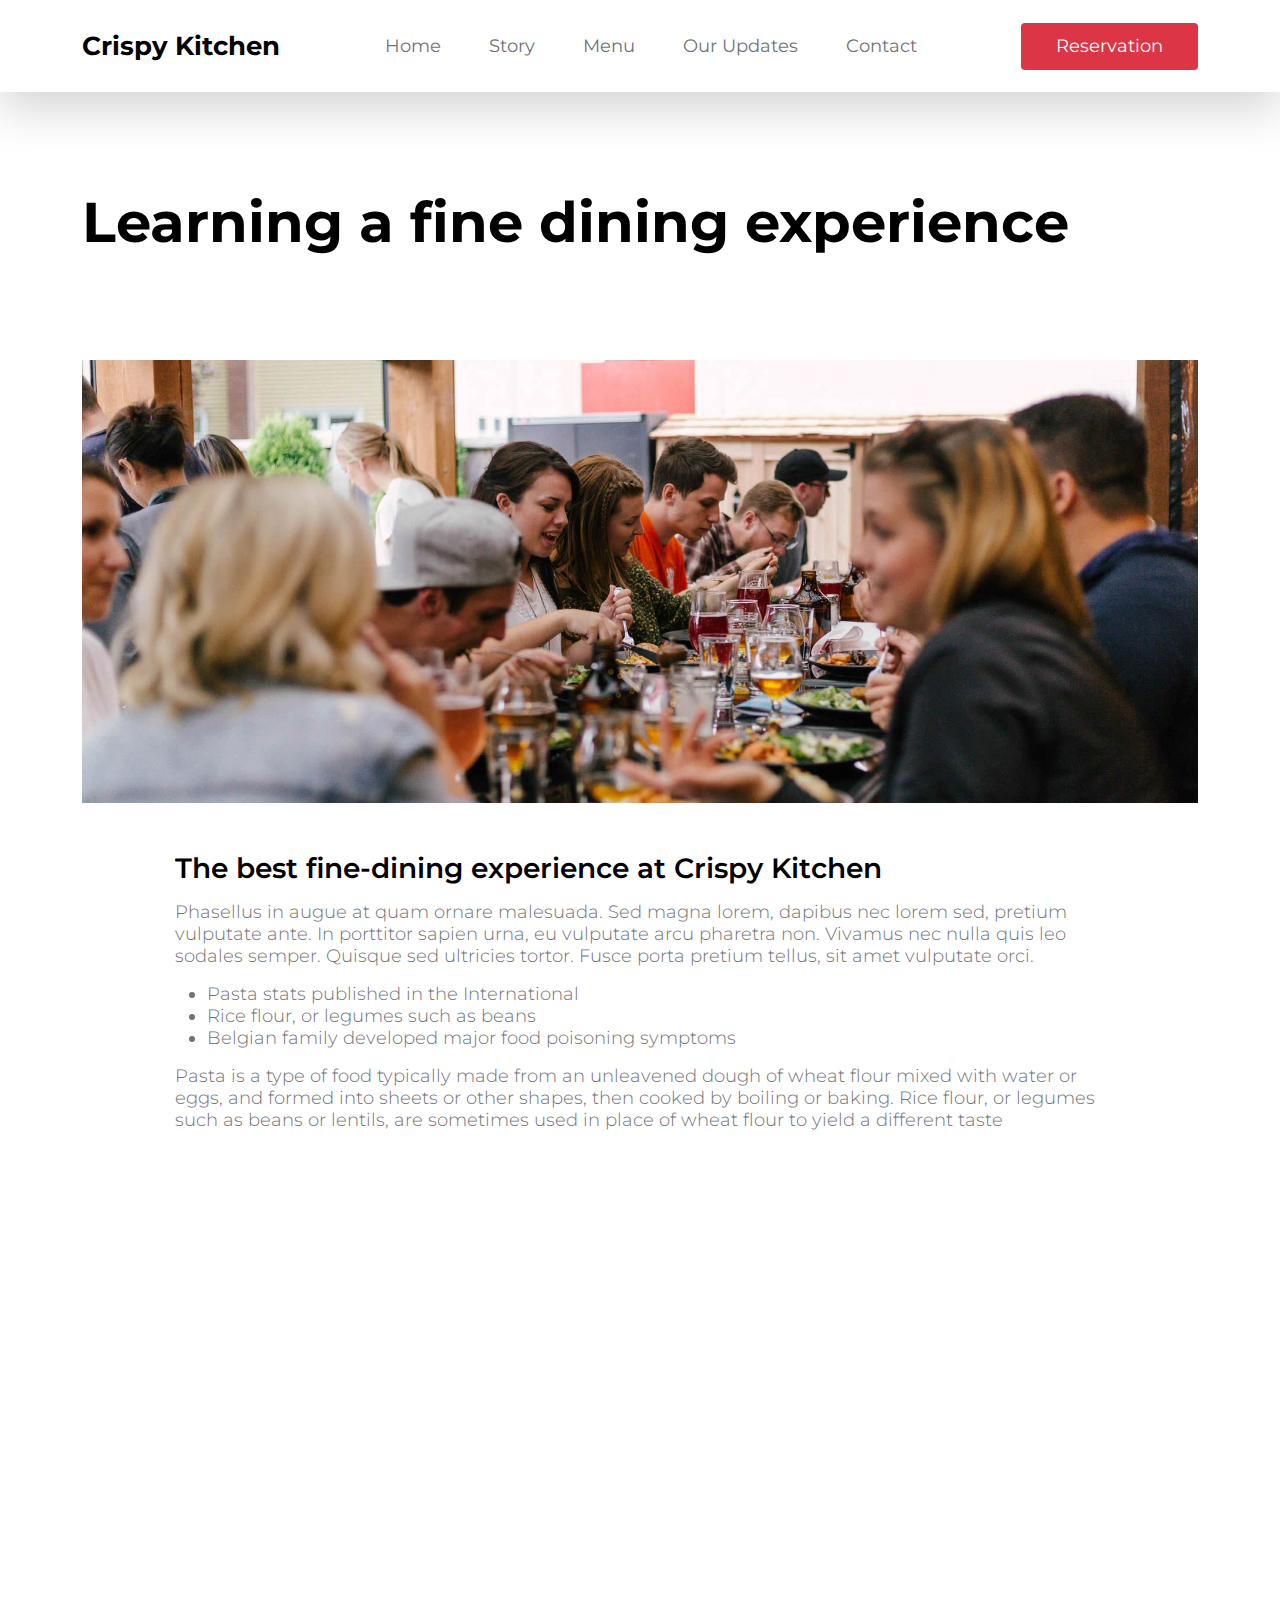
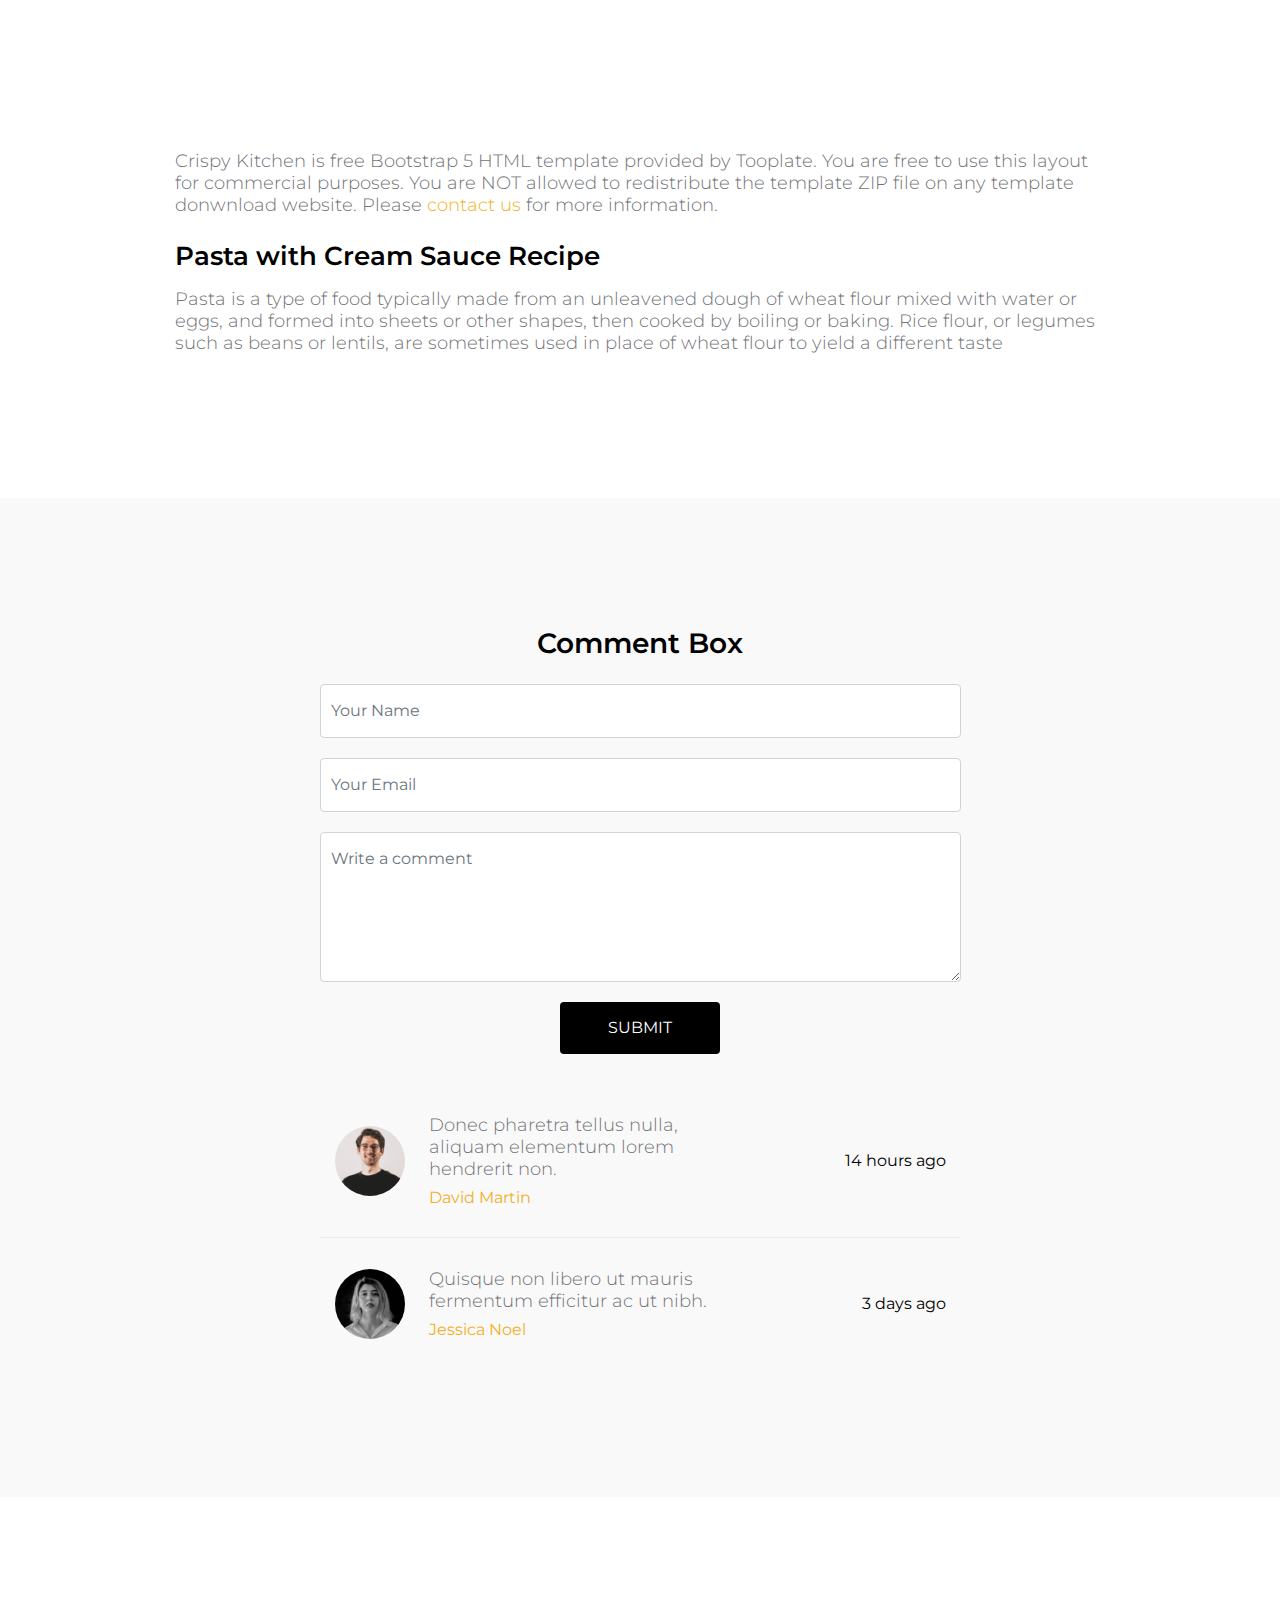
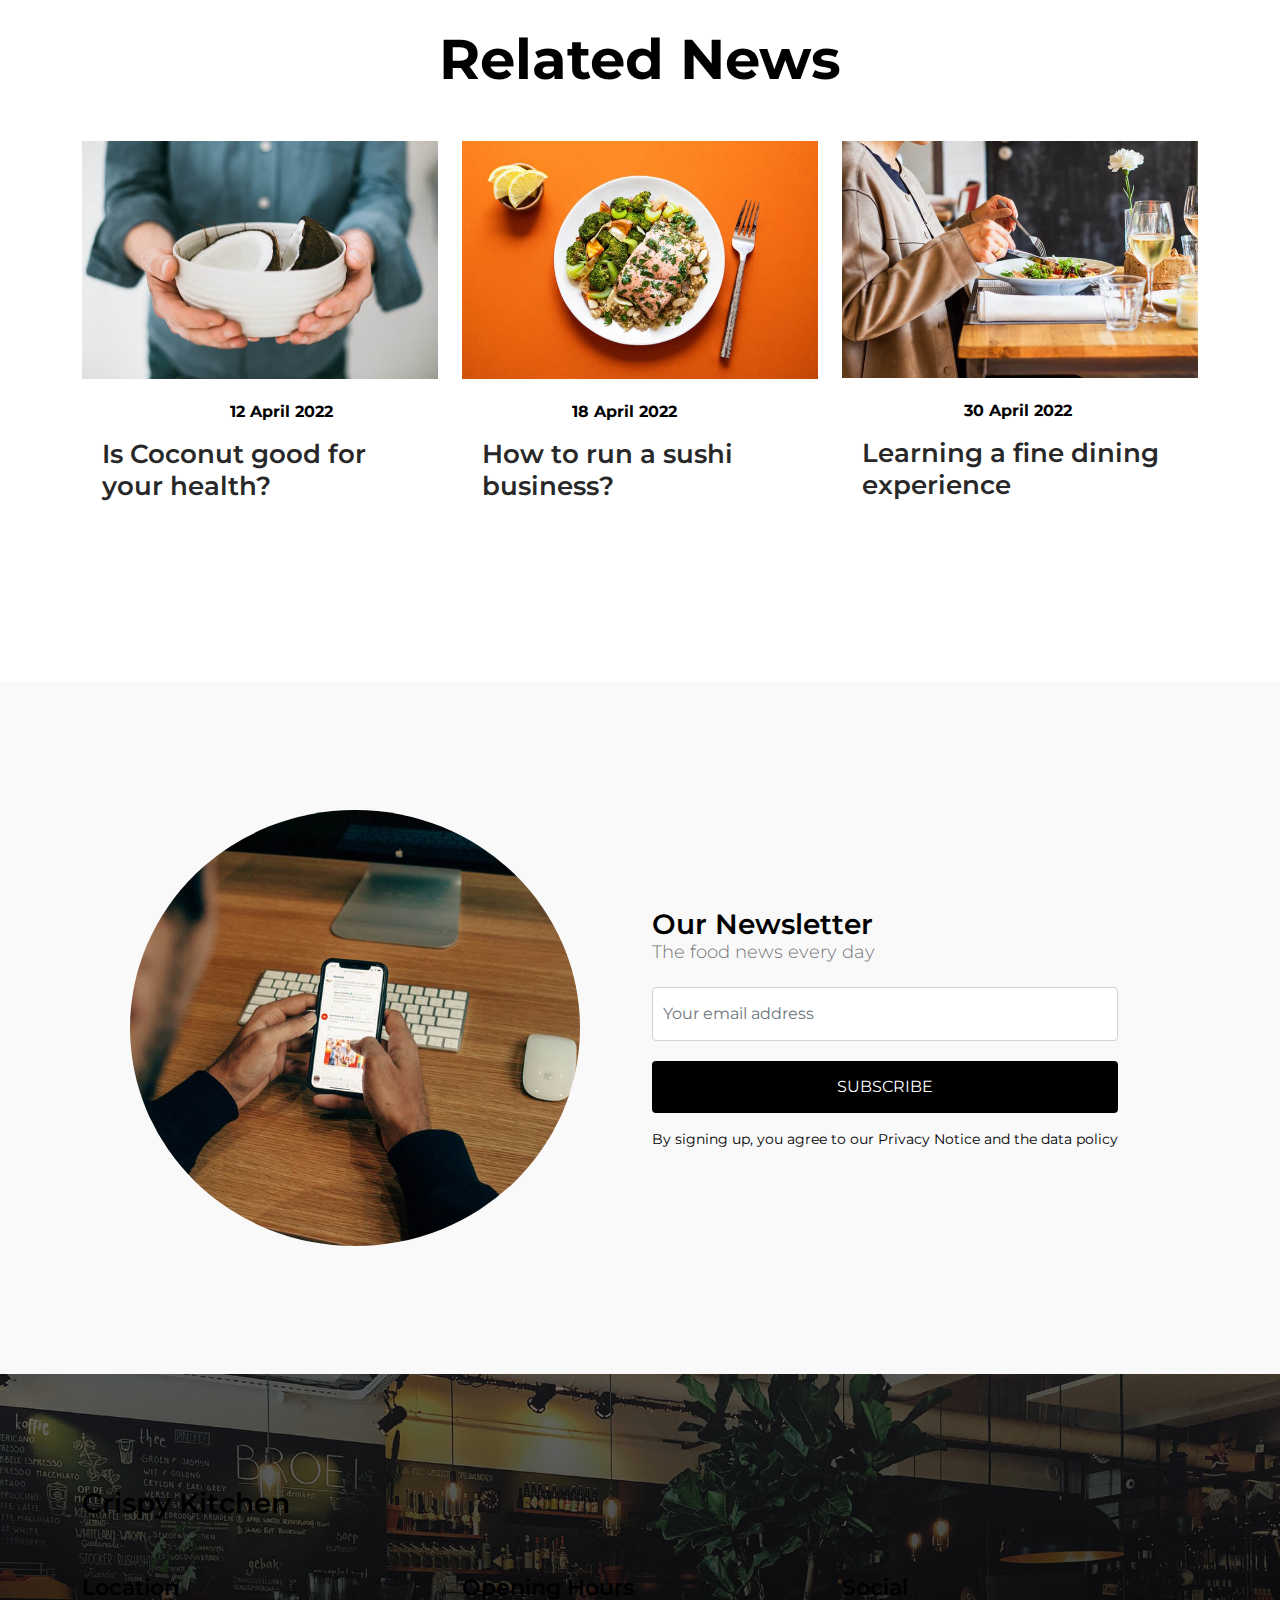
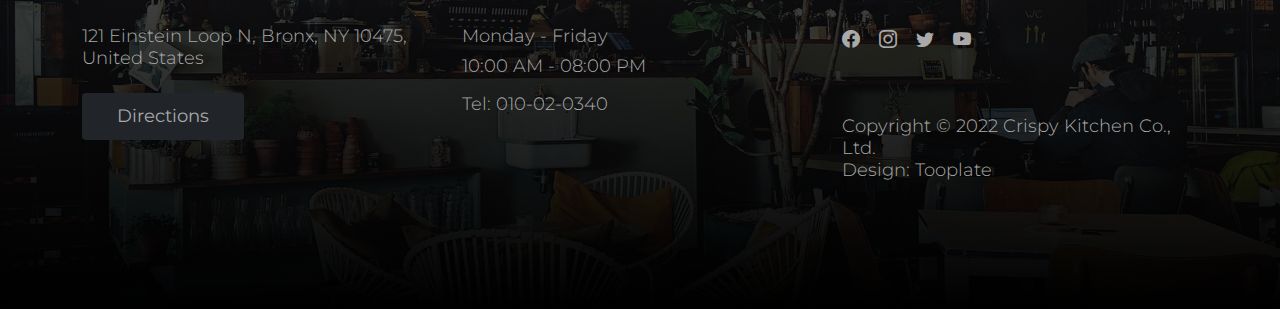
<file: news-detail.html>
<!doctype html>
<html lang="en">
    <head>
        <meta charset="utf-8">
        <meta name="viewport" content="width=device-width, initial-scale=1">

        <meta name="description" content="">
        <meta name="author" content="">

        <title>Crispy Kitchen - News Page</title>

        <!-- CSS FILES -->  
        <link rel="preconnect" href="https://fonts.googleapis.com">
        
        <link rel="preconnect" href="https://fonts.gstatic.com" crossorigin>
        
        <link href="https://fonts.googleapis.com/css2?family=Montserrat:wght@300;400;600;700&display=swap" rel="stylesheet">                      
        <link href="css/bootstrap.min.css" rel="stylesheet">

        <link href="css/bootstrap-icons.css" rel="stylesheet">

        <link href="css/tooplate-crispy-kitchen.css" rel="stylesheet">
    </head>
    
    <body>
        
        <nav class="navbar navbar-expand-lg bg-white shadow-lg">
            <div class="container">
                <button class="navbar-toggler" type="button" data-bs-toggle="collapse" data-bs-target="#navbarNav" aria-controls="navbarNav" aria-expanded="false" aria-label="Toggle navigation">
                    <span class="navbar-toggler-icon"></span>
                </button>
                
                <a class="navbar-brand" href="index.html">
                    Crispy Kitchen
                </a>

                <div class="d-lg-none">
                    <button type="button" class="custom-btn btn btn-danger" data-bs-toggle="modal" data-bs-target="#BookingModal">Reservation</button>
                </div>

                <div class="collapse navbar-collapse" id="navbarNav">
                    <ul class="navbar-nav mx-auto">
                        <li class="nav-item">
                            <a class="nav-link" href="index.html">Home</a>
                        </li>

                        <li class="nav-item">
                            <a class="nav-link" href="about.html">Story</a>
                        </li>

                        <li class="nav-item">
                            <a class="nav-link" href="menu.html">Menu</a>
                        </li>

                        <li class="nav-item">
                            <a class="nav-link" href="news.html">Our Updates</a>
                        </li>

                        <li class="nav-item">
                            <a class="nav-link" href="contact.html">Contact</a>
                        </li>
                    </ul>
                </div>

                <div class="d-none d-lg-block">
                    <button type="button" class="custom-btn btn btn-danger" data-bs-toggle="modal" data-bs-target="#BookingModal">Reservation</button>
                </div>

            </div>
        </nav>

        <main>

            <header class="site-header site-news-detail-header">
                <div class="container">
                    <div class="row">

                        <div class="col-12">
                            <h2>Learning a fine dining experience</h2>
                        </div>

                    </div>
                </div>
            </header>

            <section class="news-detail section-padding pt-0">
                <div class="container">
                    <div class="row">

                        <div class="col-lg-12 col-12">
                            <img src="images/news/news-detail-header.jpg" class="img-fluid news-detail-image" alt="fine dining experience">

                            <div class="col-lg-10 col-10 mx-auto mt-5">
                                
                                <h4 class="mb-3">The best fine-dining experience at Crispy Kitchen</h4>

                                <p>Phasellus in augue at quam ornare malesuada. Sed magna lorem, dapibus nec lorem sed, pretium vulputate ante. In porttitor sapien urna, eu vulputate arcu pharetra non. Vivamus nec nulla quis leo sodales semper. Quisque sed ultricies tortor. Fusce porta pretium tellus, sit amet vulputate orci.</p>

                                <ul class="list">
                                    <li class="list-item">Pasta stats published in the International</li>

                                    <li class="list-item">Rice flour, or legumes such as beans</li>

                                    <li class="list-item">Belgian family developed major food poisoning symptoms</li>
                                </ul>

                                <p>Pasta is a type of food typically made from an unleavened dough of wheat flour mixed with water or eggs, and formed into sheets or other shapes, then cooked by boiling or baking. Rice flour, or legumes such as beans or lentils, are sometimes used in place of wheat flour to yield a different taste</p>

                                <div class="ratio ratio-16x9 my-5">
                                    <iframe width="560" height="315" src="https://www.youtube.com/embed/6vebbDZxoKE?controls=0" title="YouTube video player" frameborder="0" allow="accelerometer; autoplay; clipboard-write; encrypted-media; gyroscope; picture-in-picture" allowfullscreen></iframe>
                                </div>

                                <p>Crispy Kitchen is free Bootstrap 5 HTML template provided by Tooplate. You are free to use this layout for commercial purposes. You are NOT allowed to redistribute the template ZIP file on any template donwnload website. Please <a href="https://www.tooplate.com/contact" target="_blank">contact us</a> for more information.</p>

                                <h5 class="mt-4 mb-3">Pasta with Cream Sauce Recipe</h5>

                                <p>Pasta is a type of food typically made from an unleavened dough of wheat flour mixed with water or eggs, and formed into sheets or other shapes, then cooked by boiling or baking. Rice flour, or legumes such as beans or lentils, are sometimes used in place of wheat flour to yield a different taste</p>
                            </div>
                        </div>

                    </div>
                </div>
            </section>

            <section class="comments section-padding">
                <div class="container">
                    <div class="row">

                        <div class="col-12">
                            <h4 class="text-center mb-4">Comment Box</h4>
                        </div>

                        <div class="col-lg-7 col-12 mx-auto">
                            <form class="custom-form comment-form" action="#" method="get" role="form">
                            	
                                <input type="text" name="comment-name" id="comment-name" class="form-control" placeholder="Your Name" required>
                                
                                <input type="email" name="comment-email" id="comment-email" pattern="[^ @]*@[^ @]*" class="form-control" placeholder="Your Email" required="">
                            
                                <textarea class="form-control" rows="5" id="comment" name="comment" placeholder="Write a comment" required></textarea>

                                <div class="col-lg-3 col-4 mx-auto">
                                    <button type="submit" class="form-control" id="subscribe">Submit</button>
                                </div>
                            </form>

                            <div class="news-author d-flex flex-wrap align-items-center">
                                <img src="images/author/alexander-hipp-iEEBWgY_6lA-unsplash.jpg" class="img-fluid news-author-image" alt="">

                                <div class="ms-4 w-50">
                                    <p class="mb-2">Donec pharetra tellus nulla, aliquam elementum lorem hendrerit non.</p>
                                    
                                    <a href="#">David Martin</a>
                                </div>

                                <span class="ms-auto">14 hours ago</span>
                            </div>

                            <div class="news-author d-flex flex-wrap align-items-center">
                                <img src="images/author/shoeib-abolhassani-ojl7T2Ah93U-unsplash.jpg" class="img-fluid news-author-image" alt="">

                                <div class="ms-4 w-50">
                                    <p class="mb-2">Quisque non libero ut mauris fermentum efficitur ac ut nibh.</p>
                                    
                                    <a href="#">Jessica Noel</a>
                                </div>

                                <span class="ms-auto">3 days ago</span>
                            </div>
                        </div>

                    </div>
                </div>
            </section>

            <section class="related-news section-padding bg-white">
                <div class="container">
                    <div class="row">

                        <h2 class="text-center mb-lg-5 mb-4">Related News</h2>

                        <div class="col-lg-4 col-md-6 col-12">
                            <div class="news-thumb mb-4">
                                <a href="news-detail.html">
                                    <img src="images/news/gilles-lambert-S_LhjpfIdm4-unsplash.jpg" class="img-fluid news-image" alt="">
                                </a>
                                
                                <div class="news-text-info">
                                    <span class="category-tag me-3 bg-info">Promotions</span>

                                    <strong>12 April 2022</strong>

                                    <h5 class="news-title mt-2">
                                        <a href="news-detail.html" class="news-title-link">Is Coconut good for your health?</a>
                                    </h5>
                                </div>
                            </div> 
                        </div>

                        <div class="col-lg-4 col-md-6 col-12">
                            <div class="news-thumb mb-4">
                                <a href="news-detail.html">
                                    <img src="images/news/ella-olsson-mmnKI8kMxpc-unsplash.jpg" class="img-fluid news-image" alt="">
                                </a>
                                
                                <div class="news-text-info">
                                    <span class="category-tag me-3 bg-info">Career</span>

                                    <strong>18 April 2022</strong>

                                    <h5 class="news-title mt-2">
                                        <a href="news-detail.html" class="news-title-link">How to run a sushi business?</a>
                                    </h5>
                                </div>
                            </div> 
                        </div>

                        <div class="col-lg-4 col-md-6 col-12">
                            <div class="news-thumb mb-4">
                                <a href="news-detail.html">
                                    <img src="images/news/louis-hansel-GiIiRV0FjwU-unsplash.jpg" class="img-fluid news-image" alt="">
                                </a>
                                
                                <div class="news-text-info">
                                    <span class="category-tag me-3 bg-info">Meeting</span>

                                    <strong>30 April 2022</strong>

                                    <h5 class="news-title mt-2">
                                        <a href="news-detail.html" class="news-title-link">Learning a fine dining experience</a>
                                    </h5>
                                </div>
                            </div> 
                        </div>

                    </div>
                </div>
            </section>

            <section class="newsletter section-padding">
                <div class="container">
                    <div class="row">

                        <div class="col-lg-6 col-12">
                            <img src="images/charles-deluvio-FdDkfYFHqe4-unsplash.jpg" class="img-fluid newsletter-image" alt="">
                        </div>

                        <div class="col-lg-6 col-12 d-flex align-items-center mt-5 mt-lg-0 mx-auto">
                            <div class="subscribe-form-wrap">
                                <h4 class="mb-0">Our Newsletter</h4>

                                <p>The food news every day</p>

                                <form class="custom-form subscribe-form mt-4" role="form">
                                    <input type="email" name="subscribe-email" id="subscribe-email" pattern="[^ @]*@[^ @]*" class="form-control" placeholder="Your email address" required="">

                                    <button type="submit" class="form-control mb-3" id="subscribe">Subscribe</button>

                                    <small>By signing up, you agree to our Privacy Notice and the data policy</small>
                                    </div>
                                </form>
                            </div>
                        </div>

                    </div>
                </div>
            </section>

        </main>

        <footer class="site-footer section-padding">
            
            <div class="container">
                
                <div class="row">

                    <div class="col-12">
                        <h4 class="text-white mb-4 me-5">Crispy Kitchen</h4>
                    </div>

                    <div class="col-lg-4 col-md-7 col-xs-12 tooplate-mt30">
                        <h6 class="text-white mb-lg-4 mb-3">Location</h6>

                        <p>121 Einstein Loop N, Bronx, NY 10475, United States</p>

                        <a href="https://goo.gl/maps/wZVGLA7q64uC1s886" class="custom-btn btn btn-dark mt-2">Directions</a>
                    </div>

                    <div class="col-lg-4 col-md-5 col-xs-12 tooplate-mt30">
                        <h6 class="text-white mb-lg-4 mb-3">Opening Hours</h6>

                        <p class="mb-2">Monday - Friday</p>

                        <p>10:00 AM - 08:00 PM</p>

                        <p>Tel: <a href="tel: 010-02-0340" class="tel-link">010-02-0340</a></p>
                    </div>

                    <div class="col-lg-4 col-md-6 col-xs-12 tooplate-mt30">
                        <h6 class="text-white mb-lg-4 mb-3">Social</h6>

                        <ul class="social-icon">
                            <li><a href="#" class="social-icon-link bi-facebook"></a></li>

                            <li><a href="#" class="social-icon-link bi-instagram"></a></li>

                            <li><a href="#" class="social-icon-link bi-twitter"></a></li>

                            <li><a href="#" class="social-icon-link bi-youtube"></a></li>
                        </ul>
                    
                        <p class="copyright-text tooplate-mt60">Copyright © 2022 Crispy Kitchen Co., Ltd.
                        <br>Design: <a rel="nofollow" href="https://www.tooplate.com/" target="_blank">Tooplate</a></p>
                        
                    </div>

                </div><!-- row ending -->
                
             </div><!-- container ending -->
             
        </footer>

        <!-- Modal -->
        <div class="modal fade" id="BookingModal" tabindex="-1" aria-labelledby="BookingModal" aria-hidden="true">
            <div class="modal-dialog modal-dialog-centered modal-xl">
                <div class="modal-content">
                    <div class="modal-header">
                        <h3 class="mb-0">Reserve a table</h3>

                        <button type="button" class="btn-close" data-bs-dismiss="modal" aria-label="Close"></button>
                    </div>

                    <div class="modal-body d-flex flex-column justify-content-center">
                        <div class="booking">
                            
                            <form class="booking-form row" role="form" action="#" method="post">
                                <div class="col-lg-6 col-12">
                                    <label for="name" class="form-label">Full Name</label>

                                    <input type="text" name="name" id="name" class="form-control" placeholder="Your Name" required>
                                </div>

                                <div class="col-lg-6 col-12">
                                    <label for="email" class="form-label">Email Address</label>

                                    <input type="email" name="email" id="email" pattern="[^ @]*@[^ @]*" class="form-control" placeholder="your@email.com" required>
                                </div>

                                <div class="col-lg-6 col-12">
                                    <label for="phone" class="form-label">Phone Number</label>

                                    <input type="telephone" name="phone" id="phone" pattern="[0-9]{3}-[0-9]{3}-[0-9]{4}" class="form-control" placeholder="123-456-7890">
                                </div>

                                <div class="col-lg-6 col-12">
                                    <label for="people" class="form-label">Number of persons</label>

                                    <input type="text" name="people" id="people" class="form-control" placeholder="12 persons">
                                </div>

                                <div class="col-lg-6 col-12">
                                    <label for="date" class="form-label">Date</label>

                                    <input type="date" name="date" id="date" value="" class="form-control">
                                </div>

                                <div class="col-lg-6 col-12">
                                    <label for="time" class="form-label">Time</label>

                                    <select class="form-select form-control" name="time" id="time">
                                      <option value="5" selected>5:00 PM</option>
                                      <option value="6">6:00 PM</option>
                                      <option value="7">7:00 PM</option>
                                      <option value="8">8:00 PM</option>
                                      <option value="9">9:00 PM</option>
                                    </select>
                                </div>

                                <div class="col-12">
                                    <label for="message" class="form-label">Special Request</label>

                                    <textarea class="form-control" rows="4" id="message" name="message" placeholder=""></textarea>
                                </div>

                                <div class="col-lg-4 col-12 ms-auto">
                                    <button type="submit" class="form-control">Submit Request</button>
                                </div>
                            </form>
                        </div>
                    </div>

                    <div class="modal-footer"></div>
                    
                </div>
                
            </div>
        </div>

        <!-- JAVASCRIPT FILES -->
        <script src="js/jquery.min.js"></script>
        <script src="js/bootstrap.bundle.min.js"></script>
        <script src="js/custom.js"></script>

    </body>
</html>
</file>
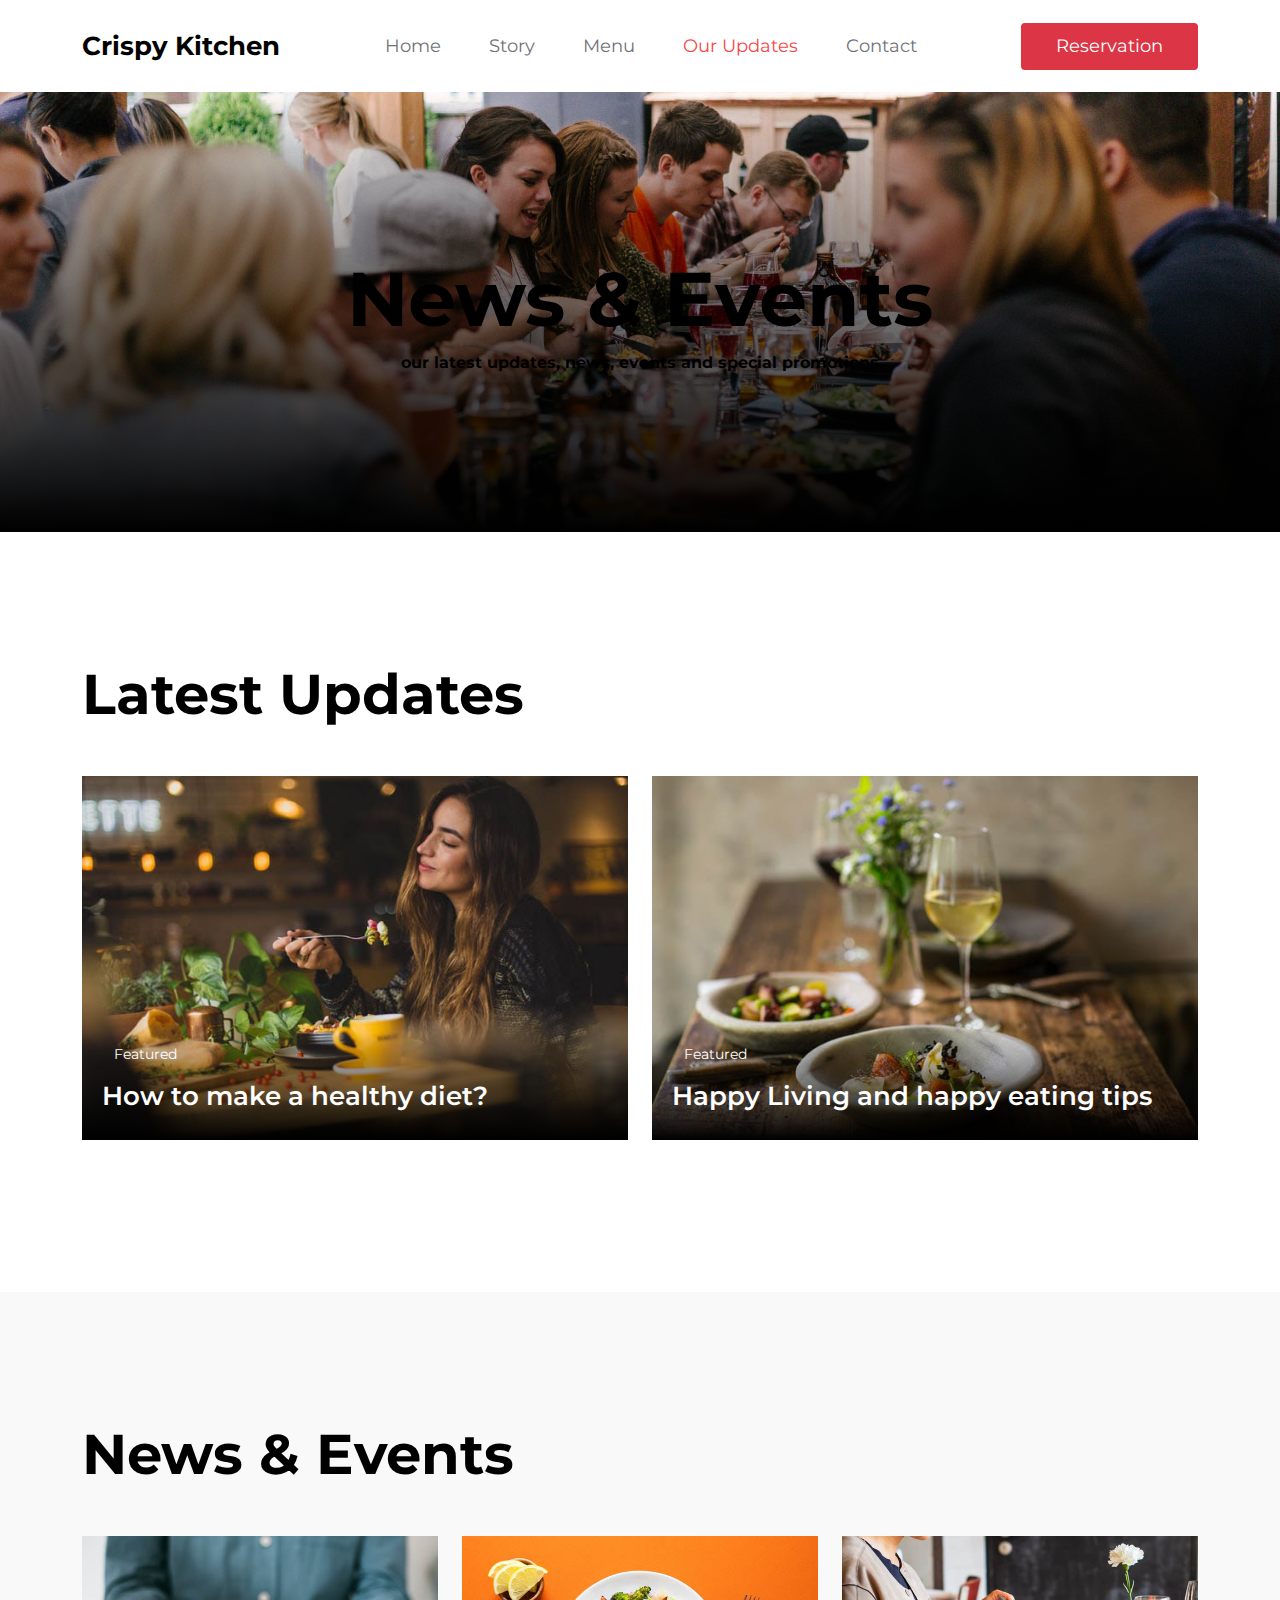
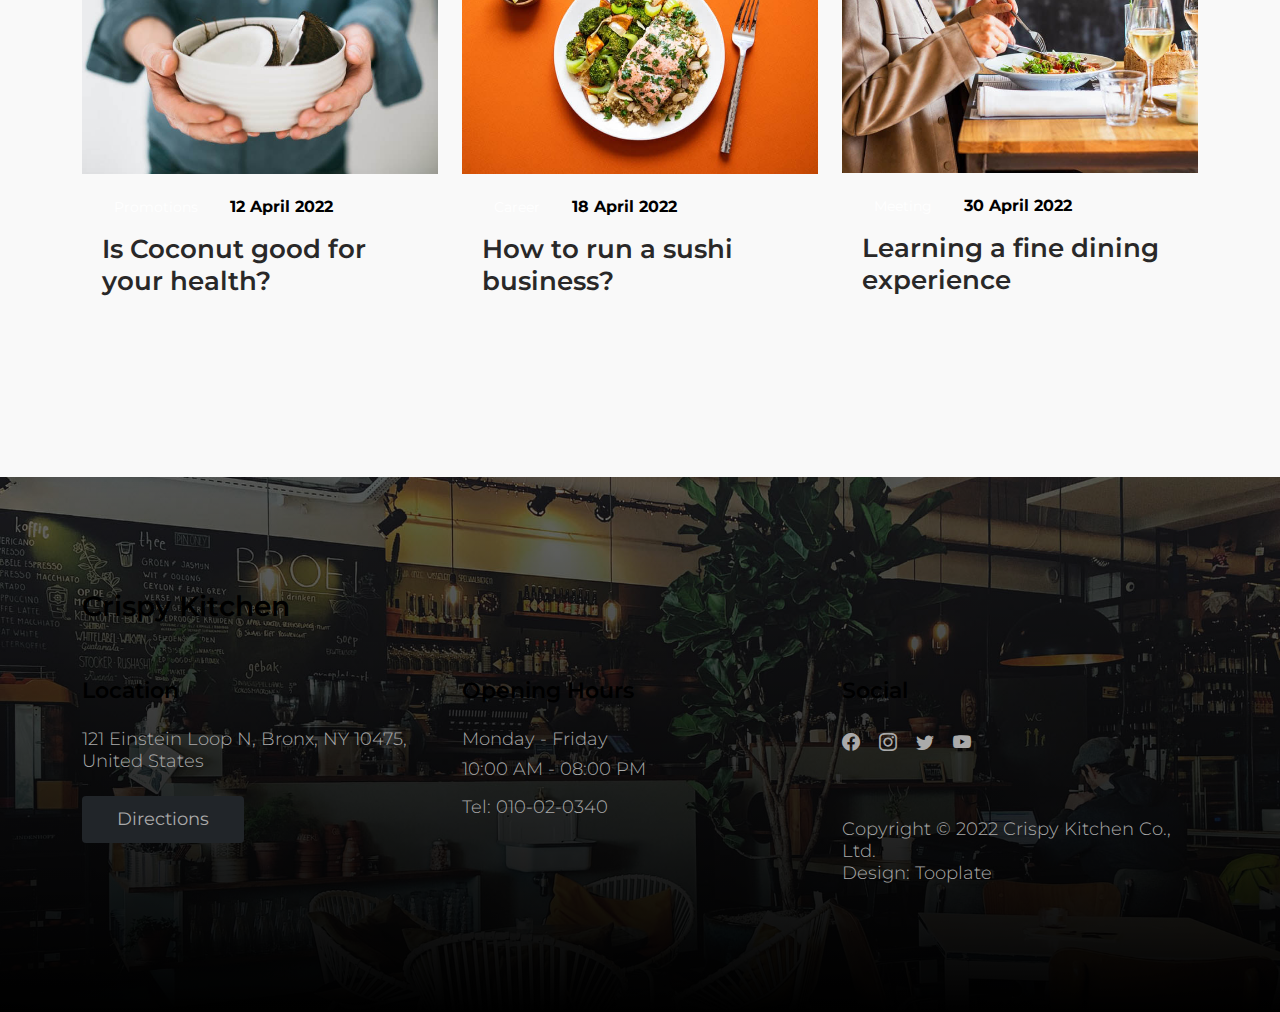
<file: news.html>
<!doctype html>
<html lang="en">
    <head>
        <meta charset="utf-8">
        <meta name="viewport" content="width=device-width, initial-scale=1">

        <meta name="description" content="">
        <meta name="author" content="">

        <title>Crispy Kitchen - News Section</title>

        <!-- CSS FILES --> 
        <link rel="preconnect" href="https://fonts.googleapis.com">
        
        <link rel="preconnect" href="https://fonts.gstatic.com" crossorigin>
        
        <link href="https://fonts.googleapis.com/css2?family=Montserrat:wght@300;400;600;700&display=swap" rel="stylesheet">                       
        <link href="css/bootstrap.min.css" rel="stylesheet">

        <link href="css/bootstrap-icons.css" rel="stylesheet">

        <link href="css/tooplate-crispy-kitchen.css" rel="stylesheet">
    </head>
    
    <body>
        
        <nav class="navbar navbar-expand-lg bg-white shadow-lg">
            <div class="container">
                <button class="navbar-toggler" type="button" data-bs-toggle="collapse" data-bs-target="#navbarNav" aria-controls="navbarNav" aria-expanded="false" aria-label="Toggle navigation">
                    <span class="navbar-toggler-icon"></span>
                </button>
                
                <a class="navbar-brand" href="index.html">
                    Crispy Kitchen
                </a>

                <div class="d-lg-none">
                    <button type="button" class="custom-btn btn btn-danger" data-bs-toggle="modal" data-bs-target="#BookingModal">Reservation</button>
                </div>

                <div class="collapse navbar-collapse" id="navbarNav">
                    <ul class="navbar-nav mx-auto">
                        <li class="nav-item">
                            <a class="nav-link" href="index.html">Home</a>
                        </li>

                        <li class="nav-item">
                            <a class="nav-link" href="about.html">Story</a>
                        </li>

                        <li class="nav-item">
                            <a class="nav-link" href="menu.html">Menu</a>
                        </li>

                        <li class="nav-item">
                            <a class="nav-link active" href="news.html">Our Updates</a>
                        </li>

                        <li class="nav-item">
                            <a class="nav-link" href="contact.html">Contact</a>
                        </li>
                    </ul>
                </div>

                <div class="d-none d-lg-block">
                    <button type="button" class="custom-btn btn btn-danger" data-bs-toggle="modal" data-bs-target="#BookingModal">Reservation</button>
                </div>

            </div>
        </nav>

        <main>

            <header class="site-header site-news-header">
                <div class="container">
                    <div class="row">

                        <div class="col-lg-10 col-12 mx-auto">
                            <h1 class="text-white">News &amp; Events</h1>

                            <strong class="text-white">our latest updates, news, events and special promotions</strong>
                        </div>

                    </div>
                </div>

                <div class="overlay"></div>
            </header>

            <section class="news section-padding bg-white">
                <div class="container">
                    <div class="row">

                        <h2 class="mb-lg-5 mb-4">Latest Updates</h2>
                        
                        <div class="col-lg-6 col-md-6 col-12">
                            <div class="news-thumb mb-4">
                                <a href="news-detail.html">
                                    <img src="images/news/pablo-merchan-montes-Orz90t6o0e4-unsplash.jpg" class="img-fluid news-image" alt="">
                                </a>
                                
                                <div class="news-text-info news-text-info-large">
                                    <span class="category-tag bg-danger">Featured</span>

                                    <h5 class="news-title mt-2">
                                        <a href="news-detail.html" class="news-title-link">How to make a healthy diet?</a>
                                    </h5>
                                </div>
                            </div> 
                        </div>

                        <div class="col-lg-6 col-md-6 col-12">
                            <div class="news-thumb mb-4">
                                <a href="news-detail.html">
                                    <img src="images/news/stefan-johnson-xIFbDeGcy44-unsplash.jpg" class="img-fluid news-image" alt="">
                                </a>
                                
                                <div class="news-text-info news-text-info-large">
                                    <span class="category-tag bg-danger">Featured</span>

                                    <h5 class="news-title mt-2">
                                        <a href="news-detail.html" class="news-title-link">Happy Living and happy eating tips</a>
                                    </h5>
                                </div>
                            </div> 
                        </div>

                    </div>
                </div>
            </section>

            <section class="news section-padding">
                <div class="container">
                    <div class="row">

                        <div class="col-12">
                            <h2 class="mb-lg-5 mb-4">News &amp; Events</h2>
                        </div>

                        <div class="col-lg-4 col-md-6 col-12">
                            <div class="news-thumb mb-4">
                                <a href="news-detail.html">
                                    <img src="images/news/gilles-lambert-S_LhjpfIdm4-unsplash.jpg" class="img-fluid news-image" alt="">
                                </a>
                                
                                <div class="news-text-info">
                                    <span class="category-tag me-3 bg-info">Promotions</span>

                                    <strong>12 April 2022</strong>

                                    <h5 class="news-title mt-2">
                                        <a href="news-detail.html" class="news-title-link">Is Coconut good for your health?</a>
                                    </h5>
                                </div>
                            </div> 
                        </div>

                        <div class="col-lg-4 col-md-6 col-12">
                            <div class="news-thumb mb-4">
                                <a href="news-detail.html">
                                    <img src="images/news/ella-olsson-mmnKI8kMxpc-unsplash.jpg" class="img-fluid news-image" alt="">
                                </a>
                                
                                <div class="news-text-info">
                                    <span class="category-tag me-3 bg-info">Career</span>

                                    <strong>18 April 2022</strong>

                                    <h5 class="news-title mt-2">
                                        <a href="news-detail.html" class="news-title-link">How to run a sushi business?</a>
                                    </h5>
                                </div>
                            </div> 
                        </div>

                        <div class="col-lg-4 col-md-6 col-12">
                            <div class="news-thumb mb-4">
                                <a href="news-detail.html">
                                    <img src="images/news/louis-hansel-GiIiRV0FjwU-unsplash.jpg" class="img-fluid news-image" alt="">
                                </a>
                                
                                <div class="news-text-info">
                                    <span class="category-tag me-3 bg-info">Meeting</span>

                                    <strong>30 April 2022</strong>

                                    <h5 class="news-title mt-2">
                                        <a href="news-detail.html" class="news-title-link">Learning a fine dining experience</a>
                                    </h5>
                                </div>
                            </div> 
                        </div>

                    </div>
                </div>
            </section>

        </main>

        <footer class="site-footer section-padding">
            
            <div class="container">
                
                <div class="row">

                    <div class="col-12">
                        <h4 class="text-white mb-4 me-5">Crispy Kitchen</h4>
                    </div>

                    <div class="col-lg-4 col-md-7 col-xs-12 tooplate-mt30">
                        <h6 class="text-white mb-lg-4 mb-3">Location</h6>

                        <p>121 Einstein Loop N, Bronx, NY 10475, United States</p>

                        <a href="https://goo.gl/maps/wZVGLA7q64uC1s886" class="custom-btn btn btn-dark mt-2">Directions</a>
                    </div>

                    <div class="col-lg-4 col-md-5 col-xs-12 tooplate-mt30">
                        <h6 class="text-white mb-lg-4 mb-3">Opening Hours</h6>

                        <p class="mb-2">Monday - Friday</p>

                        <p>10:00 AM - 08:00 PM</p>

                        <p>Tel: <a href="tel: 010-02-0340" class="tel-link">010-02-0340</a></p>
                    </div>

                    <div class="col-lg-4 col-md-6 col-xs-12 tooplate-mt30">
                        <h6 class="text-white mb-lg-4 mb-3">Social</h6>

                        <ul class="social-icon">
                            <li><a href="#" class="social-icon-link bi-facebook"></a></li>

                            <li><a href="#" class="social-icon-link bi-instagram"></a></li>

                            <li><a href="#" class="social-icon-link bi-twitter"></a></li>

                            <li><a href="#" class="social-icon-link bi-youtube"></a></li>
                        </ul>
                    
                        <p class="copyright-text tooplate-mt60">Copyright © 2022 Crispy Kitchen Co., Ltd.
                        <br>Design: <a rel="nofollow" href="https://www.tooplate.com/" target="_blank">Tooplate</a></p>
                        
                    </div>

                </div><!-- row ending -->
                
             </div><!-- container ending -->
             
        </footer>

        <!-- Modal -->
        <div class="modal fade" id="BookingModal" tabindex="-1" aria-labelledby="BookingModal" aria-hidden="true">
            <div class="modal-dialog modal-dialog-centered modal-xl">
                <div class="modal-content">
                    <div class="modal-header">
                        <h3 class="mb-0">Reserve a table</h3>

                        <button type="button" class="btn-close" data-bs-dismiss="modal" aria-label="Close"></button>
                    </div>

                    <div class="modal-body d-flex flex-column justify-content-center">
                        <div class="booking">
                            
                            <form class="booking-form row" role="form" action="#" method="post">
                                <div class="col-lg-6 col-12">
                                    <label for="name" class="form-label">Full Name</label>

                                    <input type="text" name="name" id="name" class="form-control" placeholder="Your Name" required>
                                </div>

                                <div class="col-lg-6 col-12">
                                    <label for="email" class="form-label">Email Address</label>

                                    <input type="email" name="email" id="email" pattern="[^ @]*@[^ @]*" class="form-control" placeholder="your@email.com" required>
                                </div>

                                <div class="col-lg-6 col-12">
                                    <label for="phone" class="form-label">Phone Number</label>

                                    <input type="telephone" name="phone" id="phone" pattern="[0-9]{3}-[0-9]{3}-[0-9]{4}" class="form-control" placeholder="123-456-7890">
                                </div>

                                <div class="col-lg-6 col-12">
                                    <label for="people" class="form-label">Number of persons</label>

                                    <input type="text" name="people" id="people" class="form-control" placeholder="12 persons">
                                </div>

                                <div class="col-lg-6 col-12">
                                    <label for="date" class="form-label">Date</label>

                                    <input type="date" name="date" id="date" value="" class="form-control">
                                </div>

                                <div class="col-lg-6 col-12">
                                    <label for="time" class="form-label">Time</label>

                                    <select class="form-select form-control" name="time" id="time">
                                      <option value="5" selected>5:00 PM</option>
                                      <option value="6">6:00 PM</option>
                                      <option value="7">7:00 PM</option>
                                      <option value="8">8:00 PM</option>
                                      <option value="9">9:00 PM</option>
                                    </select>
                                </div>

                                <div class="col-12">
                                    <label for="message" class="form-label">Special Request</label>

                                    <textarea class="form-control" rows="4" id="message" name="message" placeholder=""></textarea>
                                </div>

                                <div class="col-lg-4 col-12 ms-auto">
                                    <button type="submit" class="form-control">Submit Request</button>
                                </div>
                            </form>
                        </div>
                    </div>

                    <div class="modal-footer"></div>
                    
                </div>
                
            </div>
        </div>
        
        <!-- JAVASCRIPT FILES -->
        <script src="js/jquery.min.js"></script>
        <script src="js/bootstrap.bundle.min.js"></script>
        <script src="js/custom.js"></script>

    </body>
</html>
</file>
<file: css/tooplate-crispy-kitchen.css>
/*---------------------------------------
  CUSTOM PROPERTIES ( VARIABLES )             
-----------------------------------------*/
:root {
  --white-color:                  #FFFFFF;
  --primary-color:                #f44749;
  --secondary-color:              #f3af24;
  --section-bg-color:             #F9F9F9;
  --dark-color:                   #000000;
  --title-color:                  #565758;
  --news-title-color:             #292828;
  --p-color:                      #717275;
  --border-color:                 #eaeaea;
  --border-radius-default:        .25rem;

  --body-font-family:             'Montserrat', sans-serif;

  --h1-font-size:                 76px;
  --h2-font-size:                 56px;
  --h3-font-size:                 42px;
  --h4-font-size:                 28px;
  --h5-font-size:                 26px;
  --h6-font-size:                 22px;

  --p-font-size:                  18px;
  --menu-font-size:               18px;
  --category-font-size:           14px;

  --font-weight-light:            300;
  --font-weight-normal:           400;
  --font-weight-semibold:         600;
  --font-weight-bold:             700;
}

body {
    background: var(--white-color);
    font-family: var(--body-font-family);    
    position: relative;
}

/*---------------------------------------
  TYPOGRAPHY               
-----------------------------------------*/

h2,
h3,
h4,
h5,
h6 {
  color: var(--dark-color);
  line-height: inherit;
}

h1,
h2,
h3,
h4,
h5,
h6 {
  font-weight: var(--font-weight-semibold);
}

h1,
h2 {
  font-weight: var(--font-weight-bold);
}

h1 {
  font-size: var(--h1-font-size);
  line-height: normal;
}

h2 {
  font-size: var(--h2-font-size);
}

h3 {
  font-size: var(--h3-font-size);
}

h4 {
  font-size: var(--h4-font-size);
}

h5 {
  font-size: var(--h5-font-size);
}

h6 {
  font-size: var(--h6-font-size);
}

p,
.list .list-item {
  color: var(--p-color);
  font-size: var(--p-font-size);
  font-weight: var(--font-weight-light);
}

a, 
button {
  touch-action: manipulation;
  transition: all 0.3s;
}

.form-label {
  color: var(--p-color);
  font-weight: var(--font-weight-semibold);
}

a {
  color: var(--secondary-color);
  text-decoration: none;
}

a:hover {
  color: var(--primary-color);
}

::selection {
  background: var(--primary-color);
  color: var(--white-color);
}

::-moz-selection {
  background: var(--primary-color);
  color: var(--white-color);
}

.section-padding {
  padding-top: 8rem;
  padding-bottom: 8rem;
}

b,
strong {
  font-weight: var(--font-weight-bold);
}


/*---------------------------------------
  CUSTOM BUTTON              
-----------------------------------------*/
.custom-btn {
  border: 0;
  color: var(--white-color);
  font-size: var(--menu-font-size);
  padding: 10px 35px;
}


/*---------------------------------------
  NAVIGATION              
-----------------------------------------*/
.navbar {
  background: var(--white-color);
  padding-top: 20px;
  padding-bottom: 20px;
}

.navbar-brand {
  color: var(--dark-color);
  font-size: var(--h5-font-size);
  font-weight: var(--font-weight-bold);
  margin-right: 0;
}

.navbar-expand-lg .navbar-nav .nav-link {
  padding-right: 1.5rem;
  padding-left: 1.5rem;
}

.navbar-expand-lg .nav-link {
  color: var(--p-color);
  font-weight: var(--font-weight-normal);
  font-size: var(--menu-font-size);
  padding-top: 15px;
  padding-bottom: 15px;
}

.navbar-nav .nav-link.active, 
.nav-link:focus, 
.nav-link:hover {
  color: var(--primary-color);
}

.nav-link:focus {
  color: var(--p-color);
}

.navbar-toggler {
  border: 0;
  padding: 0;
  cursor: pointer;
  margin: 0;
  width: 30px;
  height: 35px;
  outline: none;
}

.navbar-toggler:focus {
  outline: none;
  box-shadow: none;
}

.navbar-toggler[aria-expanded="true"] .navbar-toggler-icon {
  background: transparent;
}

.navbar-toggler[aria-expanded="true"] .navbar-toggler-icon:before,
.navbar-toggler[aria-expanded="true"] .navbar-toggler-icon:after {
  transition: top 300ms 50ms ease, -webkit-transform 300ms 350ms ease;
  transition: top 300ms 50ms ease, transform 300ms 350ms ease;
  transition: top 300ms 50ms ease, transform 300ms 350ms ease, -webkit-transform 300ms 350ms ease;
  top: 0;
}

.navbar-toggler[aria-expanded="true"] .navbar-toggler-icon:before {
  transform: rotate(45deg);
}

.navbar-toggler[aria-expanded="true"] .navbar-toggler-icon:after {
  transform: rotate(-45deg);
}

.navbar-toggler .navbar-toggler-icon {
  background: var(--dark-color);
  transition: background 10ms 300ms ease;
  display: block;
  width: 30px;
  height: 2px;
  position: relative;
}

.navbar-toggler .navbar-toggler-icon:before,
.navbar-toggler .navbar-toggler-icon:after {
  transition: top 300ms 350ms ease, -webkit-transform 300ms 50ms ease;
  transition: top 300ms 350ms ease, transform 300ms 50ms ease;
  transition: top 300ms 350ms ease, transform 300ms 50ms ease, -webkit-transform 300ms 50ms ease;
  position: absolute;
  right: 0;
  left: 0;
  background: var(--dark-color);
  width: 30px;
  height: 2px;
  content: '';
}

.navbar-toggler .navbar-toggler-icon:before {
  top: -8px;
}

.navbar-toggler .navbar-toggler-icon:after {
  top: 8px;
}


/*---------------------------------------
  SITE HEADER              
-----------------------------------------*/
.site-header {
  background-repeat: no-repeat;
  background-position: center;
  background-size: cover;
  padding-top: 10rem;
  padding-bottom: 10rem;
  text-align: center;
  position: relative;
}

.site-header .container {
  position: relative;
  z-index: 2;
}

.site-news-detail-header {
  background: transparent;
  text-align: left;
   padding-top: 6rem;
  padding-bottom: 6rem;
}

.site-about-header {
  background-image: url('../images/header/briana-tozour-V_Nkf1E-vYA-unsplash.jpg');
}

.site-menu-header {
  background-image: url('../images/header/luisa-brimble-aFzg83dvnAI-unsplash.jpg');
}

.site-news-header {
  background-image: url('../images/header/priscilla-du-preez-W3SEyZODn8U-unsplash.jpg');
}

.site-contact-header {
  background-image: url('../images/header/rod-long-I79Pgmhmy5M-unsplash.jpg');
}

.overlay {
  background: linear-gradient(to top, var(--dark-color), transparent 100%);
  position: absolute;
  top: 0;
  right: 0;
  bottom: 0;
  left: 0;
}


/*---------------------------------------
  HERO              
-----------------------------------------*/
.hero {
  position: relative;
  overflow: hidden;
  padding-top: 20.542rem;
  padding-bottom: 20.542rem;
}

.hero .container {
  position: absolute;
  z-index: 9;
  top: 50%;
  left: 50%;
  transform: translate(-50%, -50%);
  width: 100%;
}

.video-wrap {
  z-index: -100;
}

.custom-video {
  position: absolute;
  top: 0;
  left: 0;
  object-fit: cover;
  width: 100%;
  height: 100%;
}


/*---------------------------------------
  HERO SLIDE               
-----------------------------------------*/
.carousel-image {
  width: 100%;
  height: 100%;
  object-fit: cover;
}

.carousel-thumb {
  position: relative;
}

.carousel-caption {
  background: linear-gradient(to top, var(--dark-color), transparent 90%);
  text-align: left;
  position: absolute;
  right: 0;
  bottom: 0;
  left: 0;
  padding: 60px 40px;
}

.hero-carousel .reviews-text,
.hero-text {
  color: var(--white-color);
}

.price-tag {
  background: var(--white-color);
  border-radius: 100px;
  color: var(--secondary-color);
  font-size: var(--menu-font-size);
  font-weight: var(--font-weight-semibold);
  display: inline-block;
  width: 84px;
  height: 64px;
  line-height: 64px;
  text-align: center;
}

.hero-carousel .carousel-control-prev,
.hero-carousel .carousel-control-next {
  position: absolute;
  top: auto;
  bottom: 0;
  opacity: 1;
}

.hero-carousel .carousel-control-prev,
.hero-carousel .carousel-control-next {
  background: var(--secondary-color);
  width: 60px;
  height: 60px;
  text-align: center;
}

.hero-carousel .carousel-control-prev {
  left: auto;
  right: 60px;
}

.hero-carousel .carousel-control-next {
  background: var(--primary-color);
  right: 0;
}

.hero-carousel .carousel-control-prev:hover, 
.hero-carousel .carousel-control-next:hover {
  background: var(--dark-color);
}

.hero-carousel .carousel-control-prev-icon,
.hero-carousel .carousel-control-next-icon {
  background-image: none;
  width: inherit;
  height: inherit;
  line-height: 60px;
}

.hero-carousel .carousel-control-prev-icon::before,
.hero-carousel .carousel-control-next-icon::before {
  font-family: bootstrap-icons;
  display: block;
  margin: auto;
  font-size: var(--h5-font-size);
  color: var(--white-color);
}

.hero-carousel .carousel-control-prev-icon::before {
  content: "\f13f";
}

.hero-carousel .carousel-control-next-icon::before {
  content: "\f144";
}

.reviews-icon {
  color: var(--secondary-color);
}


/*---------------------------------------
  MENU               
-----------------------------------------*/
.menu,
.about,
.news,
.related-news,
.newsletter,
.comments {
  background: var(--section-bg-color);
}

.menu-thumb {
  position: relative;
  overflow: hidden;
}

.menu-info {
  padding: 20px 20px 30px 20px;
}

.menu-image {
  display: block;
}

.menu-image-wrap {
  position: relative;
}

.menu-tag {
  position: absolute;
  top: 0;
  right: 0;
  margin: 20px;
}

.newsletter-image {
  border-radius: 100%;
  object-fit: cover;
  display: block;
  margin: 0 auto;
  max-width: 450px;
  max-height: 450px;
}


/*---------------------------------------
  NEWS               
-----------------------------------------*/
.news-thumb {
  position: relative;
  overflow: hidden;
}

.news-thumb > a {
  display: block;
  width: 100%;
  height: 100%;
  position: relative;
  z-index: 2;
  transition: all 0.3s ease-out;
}

.news-thumb > a:hover {
  transform: scale(1.2);
}

.news-text-info {
  background: var(--section-bg-color);
  position: relative;
  z-index: 2;
  padding: 20px;
  transition: all 0.3s ease-out;
}

.related-news .news-text-info {
  background: var(--white-color);
}

.news-text-info-large {
  background: linear-gradient(to top, var(--dark-color), transparent 90%);
  position: absolute;
  z-index: 2;
  bottom: 0;
  right: 0;
  left: 0;
  pointer-events: none;
}

.news-text-info-large .news-title-link {
  color: var(--white-color);
}

.news-title-link {
  color: var(--news-title-color);
}

.news-image {
  display: block;
  width: 100%;
  transition: all 0.3s ease-out;
}

.news-image:hover {
  transform: scale(1.2);
}

.category-tag,
.menu-tag {
  background: var(--dark-color);
  border-radius: var(--border-radius-default);
  color: var(--white-color);
  font-size: var(--category-font-size);
  display: inline-block;
  padding: 4px 12px;
}

.category-tag {
  margin-bottom: 5px;
}

.comment-form {
  margin-bottom: 60px;
}

.news-author {
  border-bottom: 1px solid rgba(0,0,0,0.05);
  margin-bottom: 30px;
  padding-left: 15px;
  padding-right: 15px;
  padding-bottom: 30px;
}

.news-author:last-child {
  border-bottom: 0;
  padding-bottom: 0;
}

.news-author-image {
  border-radius: 100px;
  object-fit: cover;
  width: 70px;
  height: 70px;
}


/*---------------------------------------
  CUSTOM FORM            
-----------------------------------------*/
.custom-form .form-control {
  margin-bottom: 20px;
  padding: 14px 10px;
  transition: all 0.3s;
}

.custom-form button[type="submit"] {
  background: var(--dark-color);
  border: 0;
  color: var(--white-color);
  text-transform: uppercase;
}

.custom-form button[type="submit"]:hover {
  background: var(--primary-color);
}


/*---------------------------------------
  SUBSCRIBE FORM            
-----------------------------------------*/
.subscribe-form .form-control {
  margin-top: 20px;
  margin-bottom: 10px;
}


/*---------------------------------------
  BOOKING FORM            
-----------------------------------------*/
#BookingModal .modal-content {
  border: 0;
  overflow: hidden;
}

#BookingModal .modal-content::before {
  content: "";
  background-color: var(--white-color);
  background-image: url('../images/sincerely-media-HoEYgBL_Gcs-unsplash.jpg');
  background-repeat: no-repeat;
  background-position: top;
  background-size: cover;
  width: 60%;
  height: 100%;
  position: absolute;
  top: 0;
  right: 0;
}

#BookingModal .modal-header {
  border-bottom: 0;
  position: relative;
  padding: 26px 32px 0 32px;
}

#BookingModal .modal-body {
  padding: 38px 32px;
  padding-right: 35%;
}

#BookingModal .modal-footer {
  border-top: 0;
  padding: 0;
}

.booking-form .form-control {
  font-weight: var(--font-weight-normal);
  padding-top: 12px;
  padding-bottom: 12px;
  margin-bottom: 25px;
  transition: all 0.3s;
}

.booking-form button[type="submit"] {
  background: var(--dark-color);
  border: 0;
  font-weight: var(--font-weight-semibold);
  color: var(--white-color);
  text-transform: uppercase;
  margin-bottom: 0;
}

.booking-form button[type="submit"]:hover {
  background: var(--primary-color);
}

.BgImage {
  background-image: url('../images/alex-haney-CAhjZmVk5H4-unsplash.jpg');
  background-repeat: no-repeat;
  background-size: cover;
  background-attachment: fixed;
  height: 500px;
}


/*---------------------------------------
  FOOTER              
-----------------------------------------*/
.site-footer {
  background-image: url('../images/daan-evers-tKN1WXrzQ3s-unsplash.jpg');
  background-repeat: no-repeat;
  background-position: center;
  background-size: cover;
  padding-top: 7rem;
  padding-bottom: 7rem;
  position: relative;
}

.site-footer::before {
  content: "";
  background: linear-gradient(to top, var(--dark-color), transparent 200%);
  position: absolute;
  top: 0;
  right: 0;
  bottom: 0;
  left: 0;
}

.site-footer .container {
  position: relative;
}

.tooplate-mt30 {
	margin-top: 30px;
}
.tooplate-mt60 {
	margin-top: 60px;
}

.copyright-text {
  font-size: var(--menu-font-size);
}

.tel-link {
  color: var(--p-color);
}

.site-footer a:hover {
  color: var(--white-color);
}

.site-footer a {
  	color: #AAA;;
}

.site-footer p {
	color: #AAA;
}


/*---------------------------------------
  SOCIAL ICON               
-----------------------------------------*/
.social-icon {
  margin: 0;
  padding: 0;
}

.social-icon li {
  list-style: none;
  display: inline-block;
  vertical-align: top;
  transition: all 0.3s;
}

.social-icon:hover li:not(:hover) {
  opacity: 0.65;
}

.social-icon-link {
  color: var(--p-color);
  font-size: var(--p-font-size);
  display: inline-block;
  vertical-align: top;
  margin-top: 4px;
  margin-bottom: 4px;
  margin-right: 15px;
}

.social-icon-link:hover {
  color: var(--primary-color);
}


/*---------------------------------------
  RESPONSIVE STYLES               
-----------------------------------------*/
@media screen and (max-width: 1180px) {
  h1 {
    font-size: 62px;
  }
}

@media screen and (max-width: 1170px) {
  h1 {
    font-size: 56px;
  }
}


@media screen and (max-width: 991px) {
  h1 {
    font-size: 38px;
  }

  h2 {
    font-size: 32px;
  }

  h3 {
    font-size: 26px;
  }

  h4 {
    font-size: 24px;
  }

  h5 {
    font-size: 20px;
  }

  h6 {
    font-size: 18px;
  }

  .site-header,
  .section-padding {
    padding-top: 5rem;
    padding-bottom: 5rem;
  }

  .navbar {
    padding-top: 10px;
    padding-bottom: 10px;
  }

  .navbar-nav .nav-link {
    padding-top: 5px;
    padding-bottom: 10px;
  }

  #BookingModal .modal-content {
    padding-bottom: 200px;
  }

  #BookingModal .modal-content::before {
    background-image: url('../images/sincerely-media-HoEYgBL_Gcs-unsplash-mobile.jpg');
    background-position: bottom;
    top: auto;
    left: 0;
    bottom: 0;
    width: 100%;
    height: 200px;
    transform: rotate(180deg);
  }

  #BookingModal .modal-body {
    padding-top: 18px;
    padding-right: 32px;
  }
}

@media screen and (max-width: 480px) {
  .newsletter-image {
    max-width: 310px;
    max-height: 310px;
  }

  .hero-carousel .carousel-control-prev,
  .hero-carousel .carousel-control-next {
    width: 50px;
    height: 50px;
  }
}
</file>
